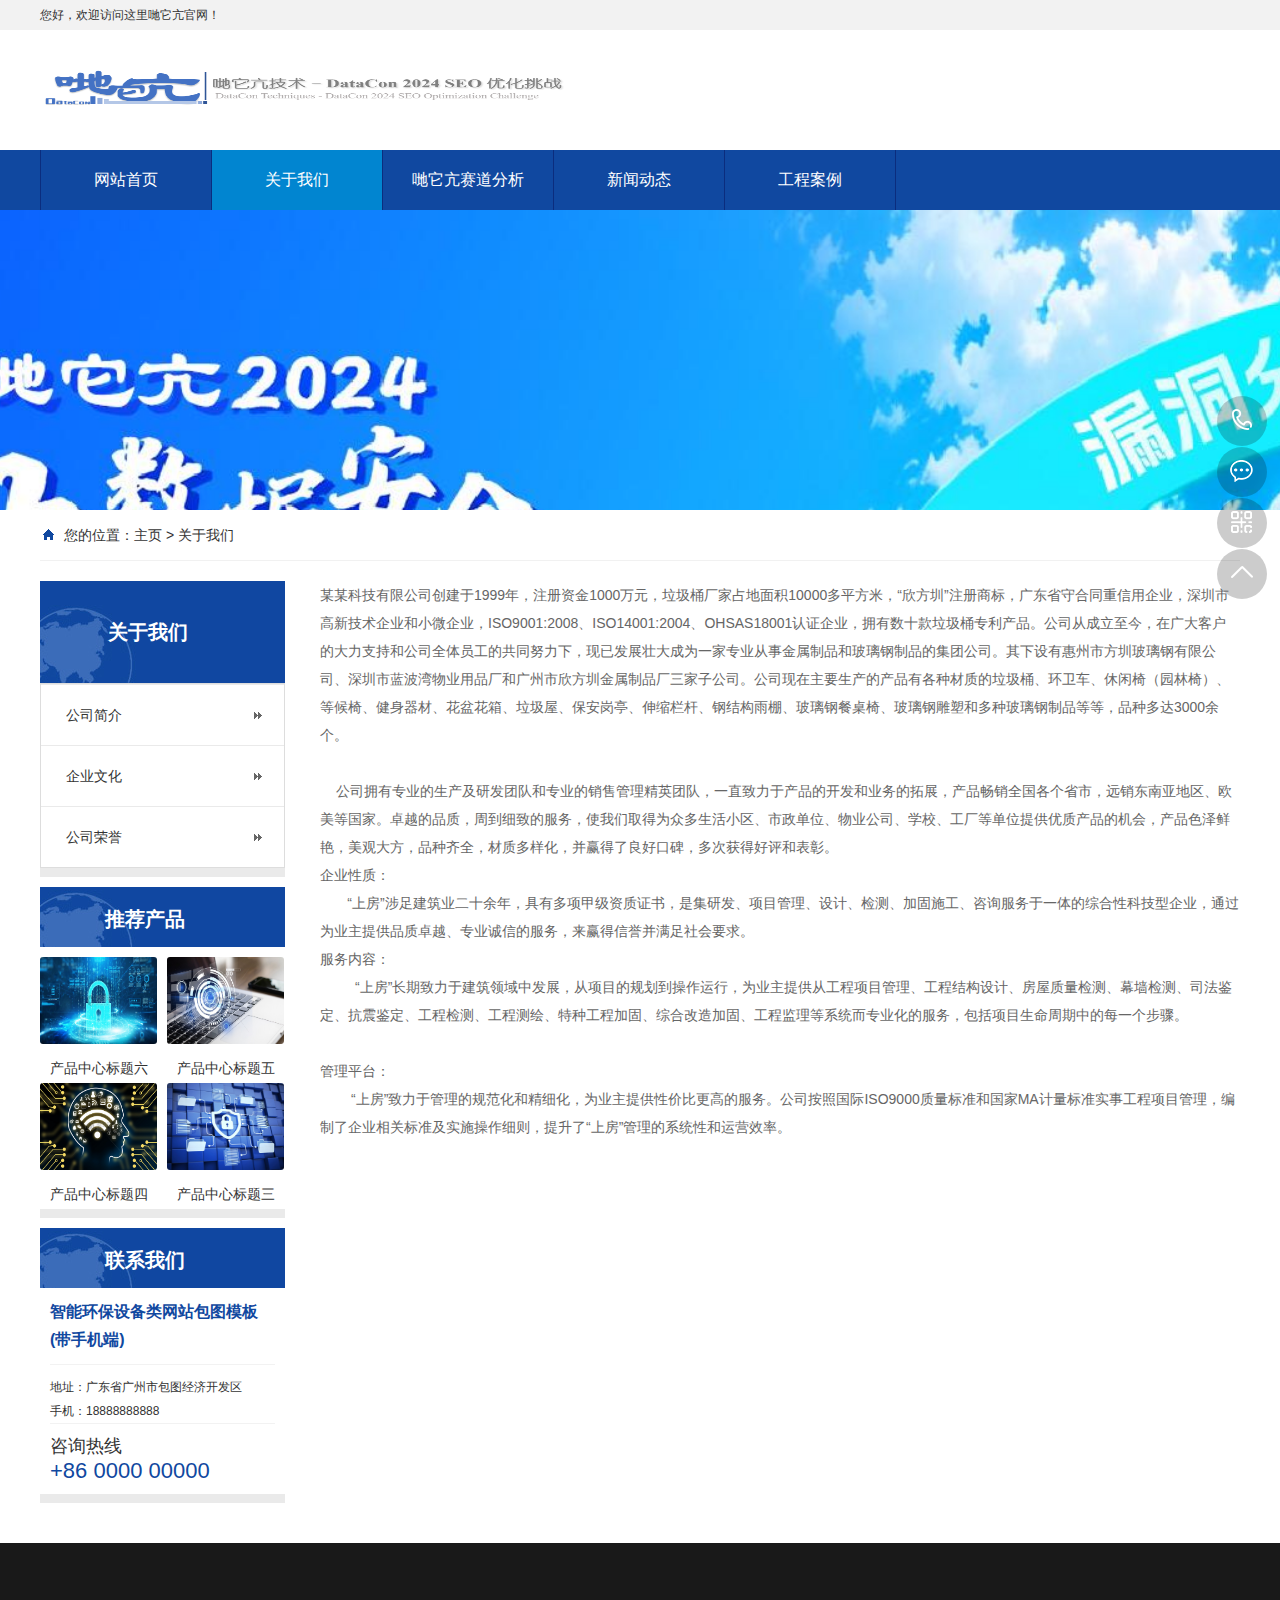
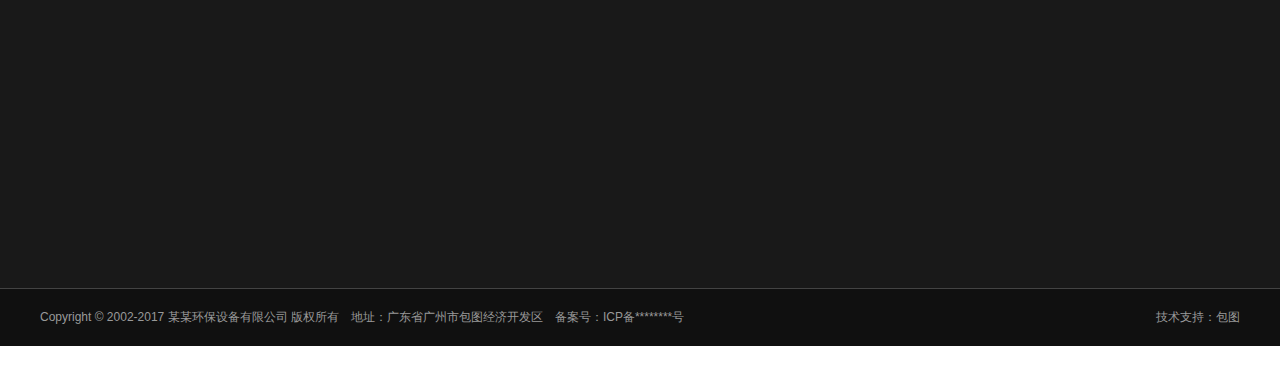
<file: charge-web-master/about.html>
﻿<!DOCTYPE html PUBLIC "-//W3C//DTD XHTML 1.0 Transitional//EN" "http://www.w3.org/TR/xhtml1/DTD/xhtml1-transitional.dtd">
<html xmlns="http://www.w3.org/1999/xhtml">
<head>
<meta http-equiv="Content-Type" content="text/html; charset=utf-8" />
<title>关于我们_哋它亢（Datacon）(带手机端)</title>
<meta name="keywords" content="" />
<meta name="description" content="" />
<meta name="viewport" content="width=1380">
<link href="css/aos.css" rel="stylesheet">
<link href="css/style.css" rel="stylesheet">
<link href="css/common.css" rel="stylesheet">
<script src="js/jquery.js"></script>
<script src="js/jquery.superslide.2.1.1.js"></script>
<script src="js/common.js"></script>
</head>
<body>
<!--顶部开始-->

<div class="top_main" aos="fade-down" aos-easing="ease" aos-duration="700">
  <div class="top w1200 clearfix"><span class="top_l fl">您好，欢迎访问这里哋它亢官网！</span>
    <ul class="top_r fr">
      <!--<li><a href="">网站地图</a>（<a href="" target="_blank">百度</a> / <a href="" target="_blank">谷歌</a>）</li>
      <li class="split"></li>-->
      <!-- <li><a href="javascript:shoucang('哋它亢（Datacon）(带手机端)','')" title="加入收藏">加入收藏</a></li>
      <li class="split"></li>
      <li><a href="contact.html" title="联系我们">联系我们</a></li> -->
    </ul>
  </div>
</div>
<!--顶部结束--> 

<!--页头开始-->
<div class="header_main">
  <div class="header w1200 clearfix">
	 
	 <a class="logo fl" href="index.html" title="哋它亢（Datacon）(带手机端)" aos="fade-right" aos-easing="ease" aos-duration="700" aos-delay="100" aos-duration="700"> <img src="picture/logo.png" alt="智能环保设备类网站包图模板(带手机端)"></a> 
   <!-- <div class="tel fl" aos="fade-left" aos-easing="ease" aos-duration="700" aos-delay="100"><s class="ico"></s><span>+86 0000 00000</span><br />
      <span>18888888888</span></div> -->
    <!--搜索栏开始-->
    <!-- <div class="search fr" aos="fade-left" aos-easing="ease" aos-duration="700" aos-delay="100">
      <form action="/16504/plus/search.php">
        <input type="hidden" name="kwtype" value="0" />
        <input class="stxt" type="text" name="q" value="请输入关键字" onfocus="if(this.value==defaultValue)this.value=''" onblur="if(this.value=='')this.value=defaultValue"/>
        <input type="submit" class="sbtn" value="搜索"/>
      </form>
    </div> -->
    <!--搜索栏结束--> 
  </div>
</div>
<!--页头结束--> 
<!--导航开始-->
<div class="nav_main" aos="fade-down" aos-easing="ease" aos-duration="700">
  <div class="nav w1200">
    <ul class="list clearfix" id="nav">
      <li id="cur" ><a href="index.html" title="网站首页">网站首页</a></li>
      <li><a href="about.html" title="关于我们" class='hover'>关于我们</a>
        <dl>
          
          <dd><a href="about.html" title="网站简介">网站简介</a> </dd>
          
          <dd><a href="about.html" title="哋它亢文化">哋它亢文化</a> </dd>
          
          <dd><a href="about.html" title="所获荣誉">所获荣誉</a> </dd>
          
        </dl>
      </li><li><a href="product.html" title="哋它亢赛道分析" class=''>哋它亢赛道分析</a>
        <dl>
          
          <dd><a href="product.html" title="物联网安全">物联网安全</a> </dd>
          
          <dd><a href="product.html" title="软件安全">软件安全</a> </dd>
          
          <dd><a href="product.html" title="域名体系安全">域名体系安全</a> </dd>
          
          <dd><a href="product.html" title="邮件安全">邮件安全</a> </dd>
          
          <dd><a href="product.html" title="网络流量分析">网络流量分析</a> </dd>
          
          <dd><a href="product.html" title="涉网犯罪分析">涉网犯罪分析</a> </dd>
          
        </dl>
      </li><li><a href="news.html" title="新闻动态" class=''>新闻动态</a>
        <dl>
          
          <dd><a href="news.html" title="行业新闻">行业新闻</a> </dd>
          
          <dd><a href="news.html" title="企业新闻">企业新闻</a> </dd>
          
        </dl>
      </li><li><a href="case.html" title="工程案例" class=''>工程案例</a>
        <dl>
          
          <dd><a href="case.html" title="土壤修复类">土壤修复类</a> </dd>
          
          <dd><a href="case.html" title="污水治理类">污水治理类</a> </dd>
          
          <dd><a href="case.html" title="生活垃圾发电类">生活垃圾发电类</a> </dd>
          
          <dd><a href="case.html" title="污泥处理类">污泥处理类</a> </dd>
          
        </dl>
      </li>
	 <!-- <li><a href="liuyan.html" title="在线留言" class=''>在线留言</a>
        <dl>
          
        </dl>
      </li><li><a href="contact.html" title="联系我们" class=''>联系我们</a>
        <dl>
          
        </dl>
      </li> -->
    </ul>
  </div>
</div>
<!--导航结束-->  
<!--内页大图开始-->
<div class="nybanner" aos="fade-up" aos-easing="ease" aos-duration="700"> <img src="picture/nybanner.jpg" alt="智能环保设备类网站包图模板(带手机端)"/></div>
<!--内页大图结束-->
<div class="submian">
  <div class="w1200 clearfix">
    <div class="sobtitle"><s class="ico"></s>您的位置：<a href='/16504'>主页</a> > <a href='about.html'>关于我们</a></div>
    <div class="subleft fl"> 
  <!--栏目分类开始-->
  <div class="lefta bor9">
    <div class="title">
      <h2>关于我们</h2>
    </div>
    <div class="comt">
      <ul>
        
        <li><a href="about.html" title="公司简介">公司简介</a> </li>
        
        <li><a href="about.html" title="企业文化">企业文化</a> </li>
        
        <li><a href="about.html" title="公司荣誉">公司荣誉</a> </li>
        
      </ul>
    </div>
  </div>
  <!--栏目分类结束--> 
  
  <!--推荐产品开始-->
  <div class="leftnews bor9">
    <div class="title"><i>推荐产品</i></div>
    <div class="leftprocomt clearfix">
      <ul>
        
        <li> <a href="prductshow.html" title="产品中心标题六"><img src="picture/1-1z10zu3150-l.jpg" alt="产品中心标题六">
          <p >产品中心标题六</p>
          </a></li>

        <li style='margin-right:0;'> <a href="prductshow.html" title="产品中心标题五"><img src="picture/1-1z10zu2400-l.jpg" alt="产品中心标题五">
          <p >产品中心标题五</p>
          </a></li>

        <li> <a href="prductshow.html" title="产品中心标题四"><img src="picture/1-1z10zu2190-l.jpg" alt="产品中心标题四">
          <p >产品中心标题四</p>
          </a></li>

        <li style='margin-right:0;'> <a href="prductshow.html" title="产品中心标题三"><img src="picture/1-1z10zu1310-l.jpg" alt="产品中心标题三">
          <p >产品中心标题三</p>
          </a></li>

      </ul>
    </div>
  </div>
  <!--推荐产品结束--> 
  
  <!--联系我们开始-->
  <div class="leftnews bor9">
    <div class="title"><i>联系我们</i></div>
    <div class="leftcont">
      <h2>智能环保设备类网站包图模板(带手机端)</h2>
      <span>地址：广东省广州市包图经济开发区<br>
      手机：18888888888<br>
      </span>
      <p>咨询热线<i>+86 0000 00000</i></p>
    </div>
  </div>
  <!--联系我们结束--> 
</div>

    <div class="subright fr"> 
      <!--单页内容开始-->
      <div class="aboutlist">
        <p><p>
	某某科技有限公司创建于1999年，注册资金1000万元，垃圾桶厂家占地面积10000多平方米，&ldquo;欣方圳&rdquo;注册商标，广东省守合同重信用企业，深圳市高新技术企业和小微企业，ISO9001:2008、ISO14001:2004、OHSAS18001认证企业，拥有数十款垃圾桶专利产品。公司从成立至今，在广大客户的大力支持和公司全体员工的共同努力下，现已发展壮大成为一家专业从事金属制品和玻璃钢制品的集团公司。其下设有惠州市方圳玻璃钢有限公司、深圳市蓝波湾物业用品厂和广州市欣方圳金属制品厂三家子公司。公司现在主要生产的产品有各种材质的垃圾桶、环卫车、休闲椅（园林椅）、等候椅、健身器材、花盆花箱、垃圾屋、保安岗亭、伸缩栏杆、钢结构雨棚、玻璃钢餐桌椅、玻璃钢雕塑和多种玻璃钢制品等等，品种多达3000余个。<br />
	<br />
	&nbsp;&nbsp;&nbsp;&nbsp;公司拥有专业的生产及研发团队和专业的销售管理精英团队，一直致力于产品的开发和业务的拓展，产品畅销全国各个省市，远销东南亚地区、欧美等国家。卓越的品质，周到细致的服务，使我们取得为众多生活小区、市政单位、物业公司、学校、工厂等单位提供优质产品的机会，产品色泽鲜艳，美观大方，品种齐全，材质多样化，并赢得了良好口碑，多次获得好评和表彰。</p>
<p>
	企业性质：</p>
<p>
	&nbsp; &nbsp; &nbsp; &nbsp;&ldquo;上房&rdquo;涉足建筑业二十余年，具有多项甲级资质证书，是集研发、项目管理、设计、检测、加固施工、咨询服务于一体的综合性科技型企业，通过为业主提供品质卓越、专业诚信的服务，来赢得信誉并满足社会要求。</p>
<p>
	服务内容：</p>
<p>
	&nbsp; &nbsp; &nbsp; &nbsp; &nbsp;&ldquo;上房&rdquo;长期致力于建筑领域中发展，从项目的规划到操作运行，为业主提供从工程项目管理、工程结构设计、房屋质量检测、幕墙检测、司法鉴定、抗震鉴定、工程检测、工程测绘、特种工程加固、综合改造加固、工程监理等系统而专业化的服务，包括项目生命周期中的每一个步骤。</p>
<p>
	&nbsp;</p>
<p>
	管理平台：</p>
<p>
	&nbsp; &nbsp; &nbsp; &nbsp; &ldquo;上房&rdquo;致力于管理的规范化和精细化，为业主提供性价比更高的服务。公司按照国际ISO9000质量标准和国家MA计量标准实事工程项目管理，编制了企业相关标准及实施操作细则，提升了&ldquo;上房&rdquo;管理的系统性和运营效率。</p>
<p>
	&nbsp;</p>
<br />
</p>
      </div>
      <!--单页内容结束--> 
    </div>
  </div>
</div>
<!--页尾开始-->

<div class="footer">
  <div class="w1200 clearfix"> 
    <!--友情链接开始-->
    <div class="links" aos="fade-up" aos-easing="ease" aos-duration="700"> <span>友情链接：</span>   <a href='http://www.ibaotu.com/' target='_blank'>包图</a>     <a href='http://www.ibaotu.com/' target='_blank'>包图</a>     <a href='http://www.ibaotu.com/' target='_blank'>包图</a>     <a href='http://www.ibaotu.com/' target='_blank'>包图</a>     <a href='http://www.ibaotu.com/' target='_blank'>包图</a>     <a href='http://www.ibaotu.com/' target='_blank'>ibaotu</a>    </div>
    <!--友情链接结束--> 
    
    <!--联系方式开始-->
    <div class="contact tel fl" aos="fade-up" aos-easing="ease" aos-duration="700" aos-delay="300"> 
      <!--二维码开始-->
      <div class="ewm fl"> <img src="picture/erweima.png" alt="智能环保设备类网站包图模板(带手机端)"/></div>
      <!--二维码结束-->
      <div class="contact_info fl">
        <p class="p1">咨询热线:</p>
        <p class="tel">+86 0000 00000</p>
        <p class="p2">手机：18888888888</p>
        <p class="p1">邮　箱：admin@admin.com</p>
      </div>
    </div>
    <!--联系方式结束--> 
    
    <!--底部导航开始-->
    <div class="bNav fr" aos="fade-up" aos-easing="ease" aos-duration="700" aos-delay="300"> <div class="item">
        <h3><a href="about.html" title="关于我们">关于我们</a></h3>
         <a href="about.html" title="公司简介">公司简介</a>  <a href="about.html" title="企业文化">企业文化</a>  <a href="about.html" title="公司荣誉">公司荣誉</a> </div><div class="item">
        <h3><a href="product.html" title="产品中心">产品中心</a></h3>
         <a href="product.html" title="土壤修复成套">土壤修复成套</a>  <a href="product.html" title="垃圾焚烧炉排">垃圾焚烧炉排</a>  <a href="product.html" title="污水处理">污水处理</a>  <a href="product.html" title="电气成套">电气成套</a>  <a href="product.html" title="非标钢结构系列">非标钢结构系列</a>  <a href="product.html" title="油泥处理设备">油泥处理设备</a> </div><div class="item">
        <h3><a href="news.html" title="新闻动态">新闻动态</a></h3>
         <a href="news.html" title="行业新闻">行业新闻</a>  <a href="news.html" title="企业新闻">企业新闻</a> </div><div class="item">
        <h3><a href="case.html" title="工程案例">工程案例</a></h3>
         <a href="case.html" title="土壤修复类">土壤修复类</a>  <a href="case.html" title="污水治理类">污水治理类</a>  <a href="case.html" title="生活垃圾发电类">生活垃圾发电类</a>  <a href="case.html" title="污泥处理类">污泥处理类</a> </div><div class="item">
        <h3><a href="liuyan.html" title="在线留言">在线留言</a></h3>
        </div><div class="item">
        <h3><a href="contact.html" title="联系我们">联系我们</a></h3>
        </div> </div>
    <!--底部导航结束--> 
  </div>
</div>
<!--页尾结束--> 

<!--版权开始-->
<div class="copyright">
  <div class="w1200"> Copyright &copy; 2002-2017 某某环保设备有限公司 版权所有　地址：广东省广州市包图经济开发区　备案号：<a href="http://www.miitbeian.gov.cn/"  target="_blank" title="ICP备********号">ICP备********号</a>
    <p class="fr">技术支持：<a href="http://www.ibaotu.com/"  target="_blank" title="包图58" >包图</a><!--<span>|</span>统计代码放置--></p>
  </div>
</div>
<!--版权结束--> 

<!--浮动客服开始-->
<dl class="toolbar" id="toolbar">
  <dd><a class="slide tel slide-tel" href="javascritp:void(0);" title="咨询热线"><i><span></span></i>+86 0000 00000</a></dd>
  <dd><a href="contact.html" title="在线QQ"><i class="qq"><span></span></i></a></dd>
  <dd><i class="code"><span></span></i>
    <ul class="pop pop-code">
      <li> <img src="picture/erweima.png" alt="智能环保设备类网站包图模板(带手机端)"/>
        <h3><b>QQ：88888888</b>微信二维码</h3>
      </li>
    </ul>
  </dd>
  <dd> <a href="javascript:;"><i id="top" class="top"><span></span></i></a></dd>
</dl>
<!--浮动客服结束--> 
<script src="js/aos.js"></script> 
<script src="js/app.js"></script> 
<script type="text/javascript">   			
	AOS.init({
		easing: 'ease-out-back',
		duration: 1000
	});
</script>
</body>
</html>
</file>
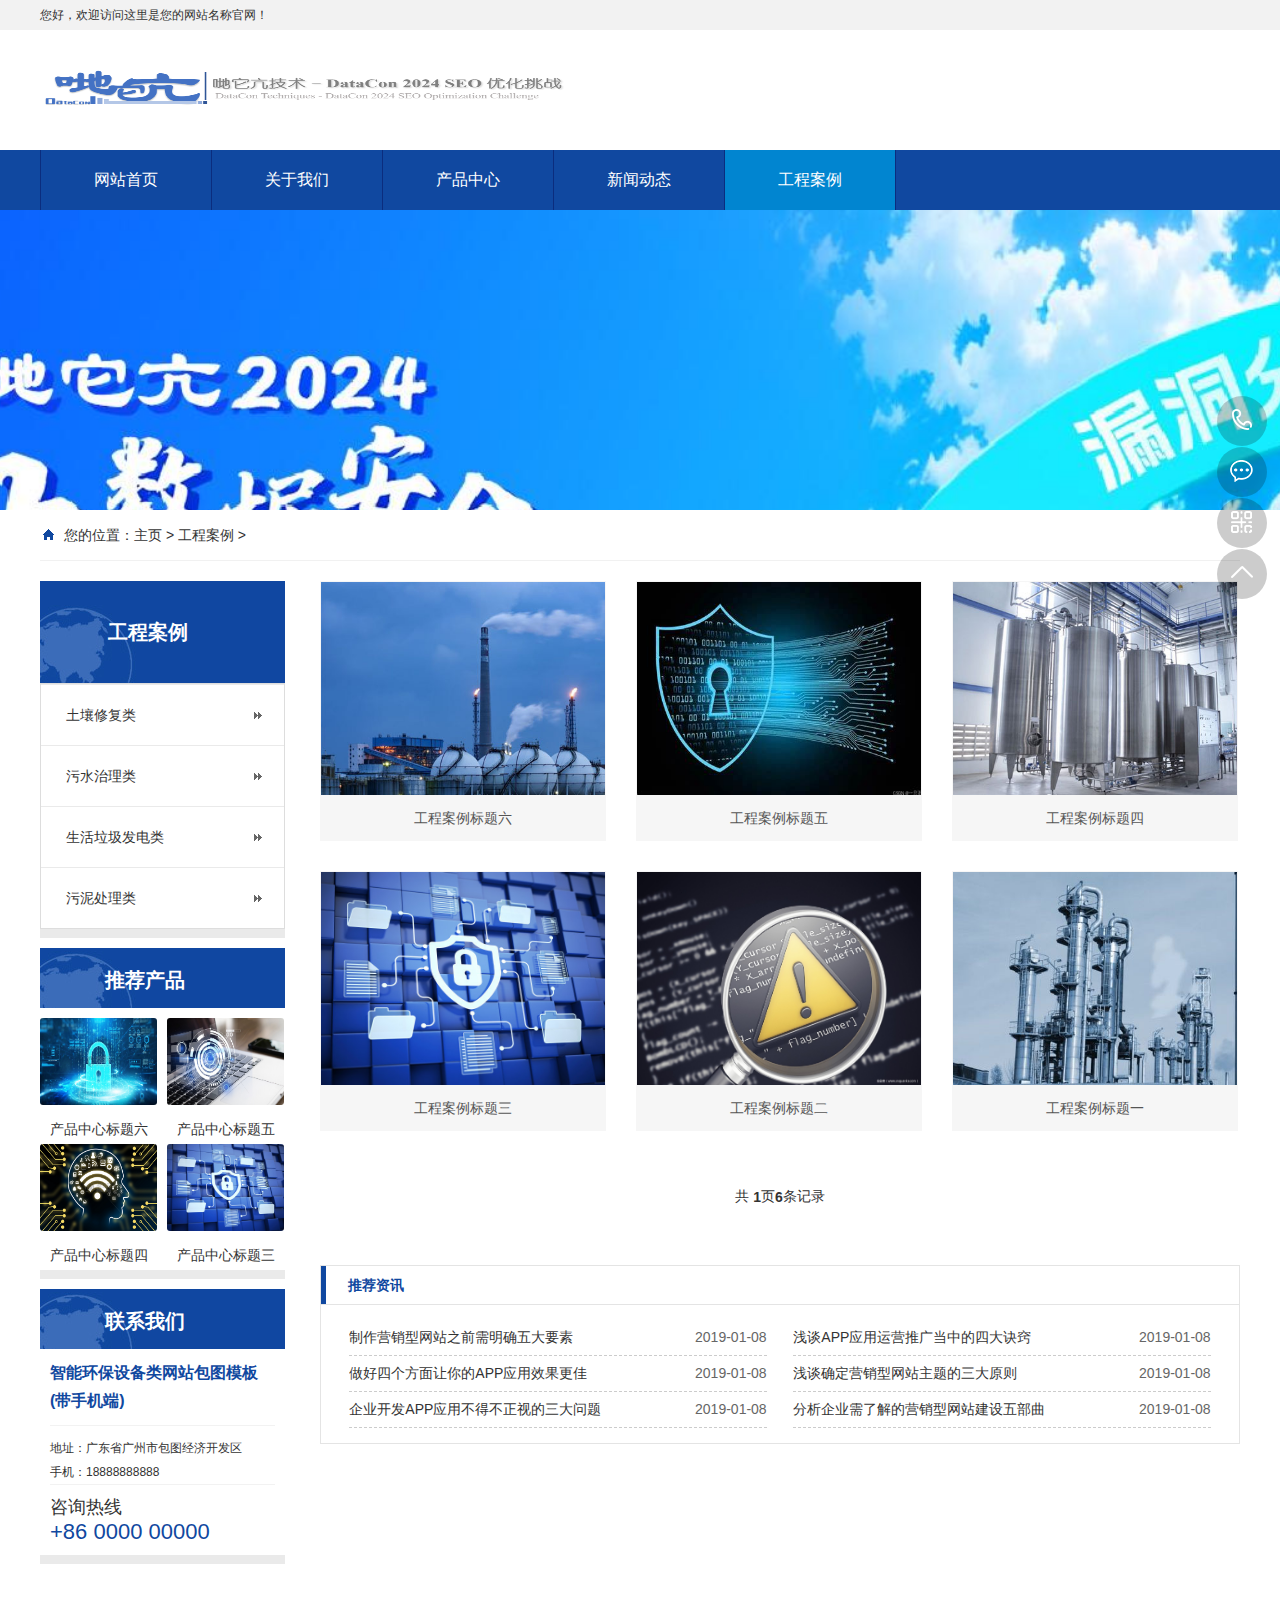
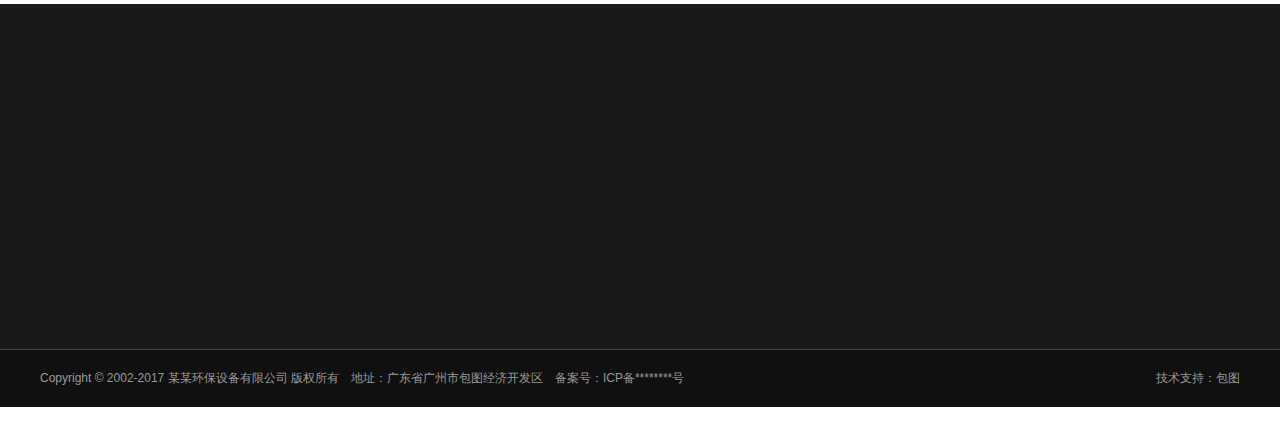
<file: charge-web-master/case.html>
﻿<!DOCTYPE html PUBLIC "-//W3C//DTD XHTML 1.0 Transitional//EN" "http://www.w3.org/TR/xhtml1/DTD/xhtml1-transitional.dtd">
<html xmlns="http://www.w3.org/1999/xhtml">
<head>
<meta http-equiv="Content-Type" content="text/html; charset=utf-8" />
<title>工程案例_智能环保设备类网站包图模板(带手机端)</title>
<meta name="keywords" content="" />
<meta name="description" content="" />
<meta name="viewport" content="width=1380">
<link href="css/aos.css" rel="stylesheet">
<link href="css/style.css" rel="stylesheet">
<link href="css/common.css" rel="stylesheet">
<script src="js/jquery.js"></script>
<script src="js/jquery.superslide.2.1.1.js"></script>
<script src="js/common.js"></script>
</head>
<body>
<!--顶部开始-->

<div class="top_main" aos="fade-down" aos-easing="ease" aos-duration="700">
  <div class="top w1200 clearfix"><span class="top_l fl">您好，欢迎访问这里是您的网站名称官网！</span>
    <ul class="top_r fr">
      <!--<li><a href="">网站地图</a>（<a href="" target="_blank">百度</a> / <a href="" target="_blank">谷歌</a>）</li>
      <li class="split"></li>-->
      <!-- <li><a href="javascript:shoucang('智能环保设备类网站包图模板(带手机端)','')" title="加入收藏">加入收藏</a></li>
      <li class="split"></li>
      <li><a href="contact.html" title="联系我们">联系我们</a></li> -->
    </ul>
  </div>
</div>
<!--顶部结束--> 

<!--页头开始-->
<div class="header_main">
  <div class="header w1200 clearfix">
	 
	 <a class="logo fl" href="index.html" title="智能环保设备类网站包图模板(带手机端)" aos="fade-right" aos-easing="ease" aos-duration="700" aos-delay="100" aos-duration="700"> <img src="picture/logo.png" alt="智能环保设备类网站包图模板(带手机端)"></a> 
   <!-- <div class="tel fl" aos="fade-left" aos-easing="ease" aos-duration="700" aos-delay="100"><s class="ico"></s><span>+86 0000 00000</span><br />
      <span>18888888888</span></div> -->
    <!--搜索栏开始-->
    <!-- <div class="search fr" aos="fade-left" aos-easing="ease" aos-duration="700" aos-delay="100">
      <form action="/16504/plus/search.php">
        <input type="hidden" name="kwtype" value="0" />
        <input class="stxt" type="text" name="q" value="请输入关键字" onfocus="if(this.value==defaultValue)this.value=''" onblur="if(this.value=='')this.value=defaultValue"/>
        <input type="submit" class="sbtn" value="搜索"/>
      </form>
    </div> -->
    <!--搜索栏结束--> 
  </div>
</div>
<!--页头结束--> 

<!--导航开始-->
<div class="nav_main" aos="fade-down" aos-easing="ease" aos-duration="700">
  <div class="nav w1200">
    <ul class="list clearfix" id="nav">
      <li id="cur" ><a href="index.html" title="网站首页">网站首页</a></li>
      <li><a href="about.html" title="关于我们" class=''>关于我们</a>
        <dl>
          
          <dd><a href="about.html" title="公司简介">公司简介</a> </dd>
          
          <dd><a href="about.html" title="企业文化">企业文化</a> </dd>
          
          <dd><a href="about.html" title="公司荣誉">公司荣誉</a> </dd>
          
        </dl>
      </li><li><a href="product.html" title="产品中心" class=''>产品中心</a>
        <dl>
          
          <dd><a href="product.html" title="土壤修复成套">土壤修复成套</a> </dd>
          
          <dd><a href="product.html" title="垃圾焚烧炉排">垃圾焚烧炉排</a> </dd>
          
          <dd><a href="product.html" title="污水处理">污水处理</a> </dd>
          
          <dd><a href="product.html" title="电气成套">电气成套</a> </dd>
          
          <dd><a href="product.html" title="非标钢结构系列">非标钢结构系列</a> </dd>
          
          <dd><a href="product.html" title="油泥处理设备">油泥处理设备</a> </dd>
          
        </dl>
      </li><li><a href="news.html" title="新闻动态" class=''>新闻动态</a>
        <dl>
          
          <dd><a href="news.html" title="行业新闻">行业新闻</a> </dd>
          
          <dd><a href="news.html" title="企业新闻">企业新闻</a> </dd>
          
        </dl>
      </li><li><a href="case.html" title="工程案例" class='hover'>工程案例</a>
        <dl>
          
          <dd><a href="case.html" title="土壤修复类">土壤修复类</a> </dd>
          
          <dd><a href="case.html" title="污水治理类">污水治理类</a> </dd>
          
          <dd><a href="case.html" title="生活垃圾发电类">生活垃圾发电类</a> </dd>
          
          <dd><a href="case.html" title="污泥处理类">污泥处理类</a> </dd>
          
        </dl>
      </li>
	 <!-- <li><a href="liuyan.html" title="在线留言" class=''>在线留言</a>
        <dl>
          
        </dl>
      </li><li><a href="contact.html" title="联系我们" class=''>联系我们</a>
        <dl>
          
        </dl>
      </li> -->
    </ul>
  </div>
</div>
<!--导航结束-->  
<!--内页大图开始-->
<div class="nybanner" aos="fade-up" aos-easing="ease" aos-duration="700"> <img src="picture/nybanner.jpg" alt="智能环保设备类网站包图模板(带手机端)"/></div>
<!--内页大图结束-->
<div class="submian">
  <div class="w1200 clearfix">
    <div class="sobtitle"><s class="ico"></s>您的位置：<a href='/16504'>主页</a> > <a href='case.html'>工程案例</a> > </div>
    <div class="subleft fl"> 
  <!--栏目分类开始-->
  <div class="lefta bor9">
    <div class="title">
      <h2>工程案例</h2>
    </div>
    <div class="comt">
      <ul>
        
        <li><a href="case.html" title="土壤修复类">土壤修复类</a> </li>
        
        <li><a href="case.html" title="污水治理类">污水治理类</a> </li>
        
        <li><a href="case.html" title="生活垃圾发电类">生活垃圾发电类</a> </li>
        
        <li><a href="case.html" title="污泥处理类">污泥处理类</a> </li>
        
      </ul>
    </div>
  </div>
  <!--栏目分类结束--> 
  
  <!--推荐产品开始-->
  <div class="leftnews bor9">
    <div class="title"><i>推荐产品</i></div>
    <div class="leftprocomt clearfix">
      <ul>
        
        <li> <a href="prductshow.html" title="产品中心标题六"><img src="picture/1-1z10zu3150-l.jpg" alt="产品中心标题六">
          <p >产品中心标题六</p>
          </a></li>

        <li style='margin-right:0;'> <a href="prductshow.html" title="产品中心标题五"><img src="picture/1-1z10zu2400-l.jpg" alt="产品中心标题五">
          <p >产品中心标题五</p>
          </a></li>

        <li> <a href="prductshow.html" title="产品中心标题四"><img src="picture/1-1z10zu2190-l.jpg" alt="产品中心标题四">
          <p >产品中心标题四</p>
          </a></li>

        <li style='margin-right:0;'> <a href="prductshow.html" title="产品中心标题三"><img src="picture/1-1z10zu1310-l.jpg" alt="产品中心标题三">
          <p >产品中心标题三</p>
          </a></li>

      </ul>
    </div>
  </div>
  <!--推荐产品结束--> 
  
  <!--联系我们开始-->
  <div class="leftnews bor9">
    <div class="title"><i>联系我们</i></div>
    <div class="leftcont">
      <h2>智能环保设备类网站包图模板(带手机端)</h2>
      <span>地址：广东省广州市包图经济开发区<br>
      手机：18888888888<br>
      </span>
      <p>咨询热线<i>+86 0000 00000</i></p>
    </div>
  </div>
  <!--联系我们结束--> 
</div>

    <div class="subright fr"> 
      <!--产品列表开始-->
      <div class="honorlist list_imgH clearfix">
        <ul class="list clearfix">
          
          
          <li class='item'> <a href="caseshow.html" title="工程案例标题六"><img src="picture/1-1z10q646460-l.jpg" alt="工程案例标题六">
            <div class="item_mask">
              <div class="item_link_icon ico"></div>
            </div>
            <span >工程案例标题六</span></a></li>
          
          <li class='item'> <a href="caseshow.html" title="工程案例标题五"><img src="picture/1-1z10q646270-l.jpg" alt="工程案例标题五">
            <div class="item_mask">
              <div class="item_link_icon ico"></div>
            </div>
            <span >工程案例标题五</span></a></li>
          <li class='item' style='margin-right:0;'> <a href="caseshow.html" title="工程案例标题四"><img src="picture/1-1z10q646120-l.jpg" alt="工程案例标题四">
            <div class="item_mask">
              <div class="item_link_icon ico"></div>
            </div>
            <span >工程案例标题四</span></a></li>
          
          <li class='item'> <a href="caseshow.html" title="工程案例标题三"><img src="picture/1-1z10q645530-l.jpg" alt="工程案例标题三">
            <div class="item_mask">
              <div class="item_link_icon ico"></div>
            </div>
            <span >工程案例标题三</span></a></li>
          
          <li class='item'> <a href="caseshow.html" title="工程案例标题二"><img src="picture/1-1z10q645310-l.jpg" alt="工程案例标题二">
            <div class="item_mask">
              <div class="item_link_icon ico"></div>
            </div>
            <span >工程案例标题二</span></a></li>
          <li class='item' style='margin-right:0;'> <a href="caseshow.html" title="工程案例标题一"><img src="picture/1-1z10q643580-l.jpg" alt="工程案例标题一">
            <div class="item_mask">
              <div class="item_link_icon ico"></div>
            </div>
            <span >工程案例标题一</span></a></li>
        </ul>
        <div class="clear"></div>
        <!--分页样式-->
        <div class="pglist"><li><span class="pageinfo">共 <strong>1</strong>页<strong>6</strong>条记录</span></li>
</div>
      </div>
      <!--产品列表结束--> 
      <!--推荐资讯开始-->
      <h4 class="anlitopH4"><span>推荐资讯</span></h4>
      <div class="divremmnews">
        <ul class="clearfix">
          <li><span class="fr">2019-01-08</span><a href="newsshow.html" title="制作营销型网站之前需明确五大要素" >制作营销型网站之前需明确五大要素</a></li>
<li><span class="fr">2019-01-08</span><a href="newsshow.html" title="浅谈APP应用运营推广当中的四大诀窍" >浅谈APP应用运营推广当中的四大诀窍</a></li>
<li><span class="fr">2019-01-08</span><a href="newsshow.html" title="做好四个方面让你的APP应用效果更佳" >做好四个方面让你的APP应用效果更佳</a></li>
<li><span class="fr">2019-01-08</span><a href="newsshow.html" title="浅谈确定营销型网站主题的三大原则" >浅谈确定营销型网站主题的三大原则</a></li>
<li><span class="fr">2019-01-08</span><a href="newsshow.html" title="企业开发APP应用不得不正视的三大问题" >企业开发APP应用不得不正视的三大问题</a></li>
<li><span class="fr">2019-01-08</span><a href="newsshow.html" title="分析企业需了解的营销型网站建设五部曲" >分析企业需了解的营销型网站建设五部曲</a></li>

        </ul>
      </div>
      <!--推荐资讯结束--> 
    </div>
  </div>
</div>
<!--页尾开始-->

<div class="footer">
  <div class="w1200 clearfix"> 
    <!--友情链接开始-->
    <div class="links" aos="fade-up" aos-easing="ease" aos-duration="700"> <span>友情链接：</span>   <a href='http://www.ibaotu.com/' target='_blank'>包图</a>     <a href='http://www.ibaotu.com/' target='_blank'>包图</a>     <a href='http://www.ibaotu.com/' target='_blank'>包图</a>     <a href='http://www.ibaotu.com/' target='_blank'>包图</a>     <a href='http://www.ibaotu.com/' target='_blank'>包图</a>     <a href='http://www.ibaotu.com/' target='_blank'>ibaotu</a>    </div>
    <!--友情链接结束--> 
    
    <!--联系方式开始-->
    <div class="contact tel fl" aos="fade-up" aos-easing="ease" aos-duration="700" aos-delay="300"> 
      <!--二维码开始-->
      <div class="ewm fl"> <img src="picture/erweima.png" alt="智能环保设备类网站包图模板(带手机端)"/></div>
      <!--二维码结束-->
      <div class="contact_info fl">
        <p class="p1">咨询热线:</p>
        <p class="tel">+86 0000 00000</p>
        <p class="p2">手机：18888888888</p>
        <p class="p1">邮　箱：admin@admin.com</p>
      </div>
    </div>
    <!--联系方式结束--> 
    
    <!--底部导航开始-->
    <div class="bNav fr" aos="fade-up" aos-easing="ease" aos-duration="700" aos-delay="300"> <div class="item">
        <h3><a href="about.html" title="关于我们">关于我们</a></h3>
         <a href="about.html" title="公司简介">公司简介</a>  <a href="about.html" title="企业文化">企业文化</a>  <a href="about.html" title="公司荣誉">公司荣誉</a> </div><div class="item">
        <h3><a href="product.html" title="产品中心">产品中心</a></h3>
         <a href="product.html" title="土壤修复成套">土壤修复成套</a>  <a href="product.html" title="垃圾焚烧炉排">垃圾焚烧炉排</a>  <a href="product.html" title="污水处理">污水处理</a>  <a href="product.html" title="电气成套">电气成套</a>  <a href="product.html" title="非标钢结构系列">非标钢结构系列</a>  <a href="product.html" title="油泥处理设备">油泥处理设备</a> </div><div class="item">
        <h3><a href="news.html" title="新闻动态">新闻动态</a></h3>
         <a href="news.html" title="行业新闻">行业新闻</a>  <a href="news.html" title="企业新闻">企业新闻</a> </div><div class="item">
        <h3><a href="case.html" title="工程案例">工程案例</a></h3>
         <a href="case.html" title="土壤修复类">土壤修复类</a>  <a href="case.html" title="污水治理类">污水治理类</a>  <a href="case.html" title="生活垃圾发电类">生活垃圾发电类</a>  <a href="case.html" title="污泥处理类">污泥处理类</a> </div><div class="item">
        <h3><a href="liuyan.html" title="在线留言">在线留言</a></h3>
        </div><div class="item">
        <h3><a href="contact.html" title="联系我们">联系我们</a></h3>
        </div> </div>
    <!--底部导航结束--> 
  </div>
</div>
<!--页尾结束--> 

<!--版权开始-->
<div class="copyright">
  <div class="w1200"> Copyright &copy; 2002-2017 某某环保设备有限公司 版权所有　地址：广东省广州市包图经济开发区　备案号：<a href="http://www.miitbeian.gov.cn/"  target="_blank" title="ICP备********号">ICP备********号</a>
    <p class="fr">技术支持：<a href="http://www.ibaotu.com/"  target="_blank" title="包图58" >包图</a><!--<span>|</span>统计代码放置--></p>
  </div>
</div>
<!--版权结束--> 

<!--浮动客服开始-->
<dl class="toolbar" id="toolbar">
  <dd><a class="slide tel slide-tel" href="javascritp:void(0);" title="咨询热线"><i><span></span></i>+86 0000 00000</a></dd>
  <dd><a href="contact.html" title="在线QQ"><i class="qq"><span></span></i></a></dd>
  <dd><i class="code"><span></span></i>
    <ul class="pop pop-code">
      <li> <img src="picture/erweima.png" alt="智能环保设备类网站包图模板(带手机端)"/>
        <h3><b>QQ：88888888</b>微信二维码</h3>
      </li>
    </ul>
  </dd>
  <dd> <a href="javascript:;"><i id="top" class="top"><span></span></i></a></dd>
</dl>
<!--浮动客服结束--> 
<script src="js/aos.js"></script> 
<script src="js/app.js"></script> 
<script type="text/javascript">   			
	AOS.init({
		easing: 'ease-out-back',
		duration: 1000
	});
</script>
</body>
</html>
</file>
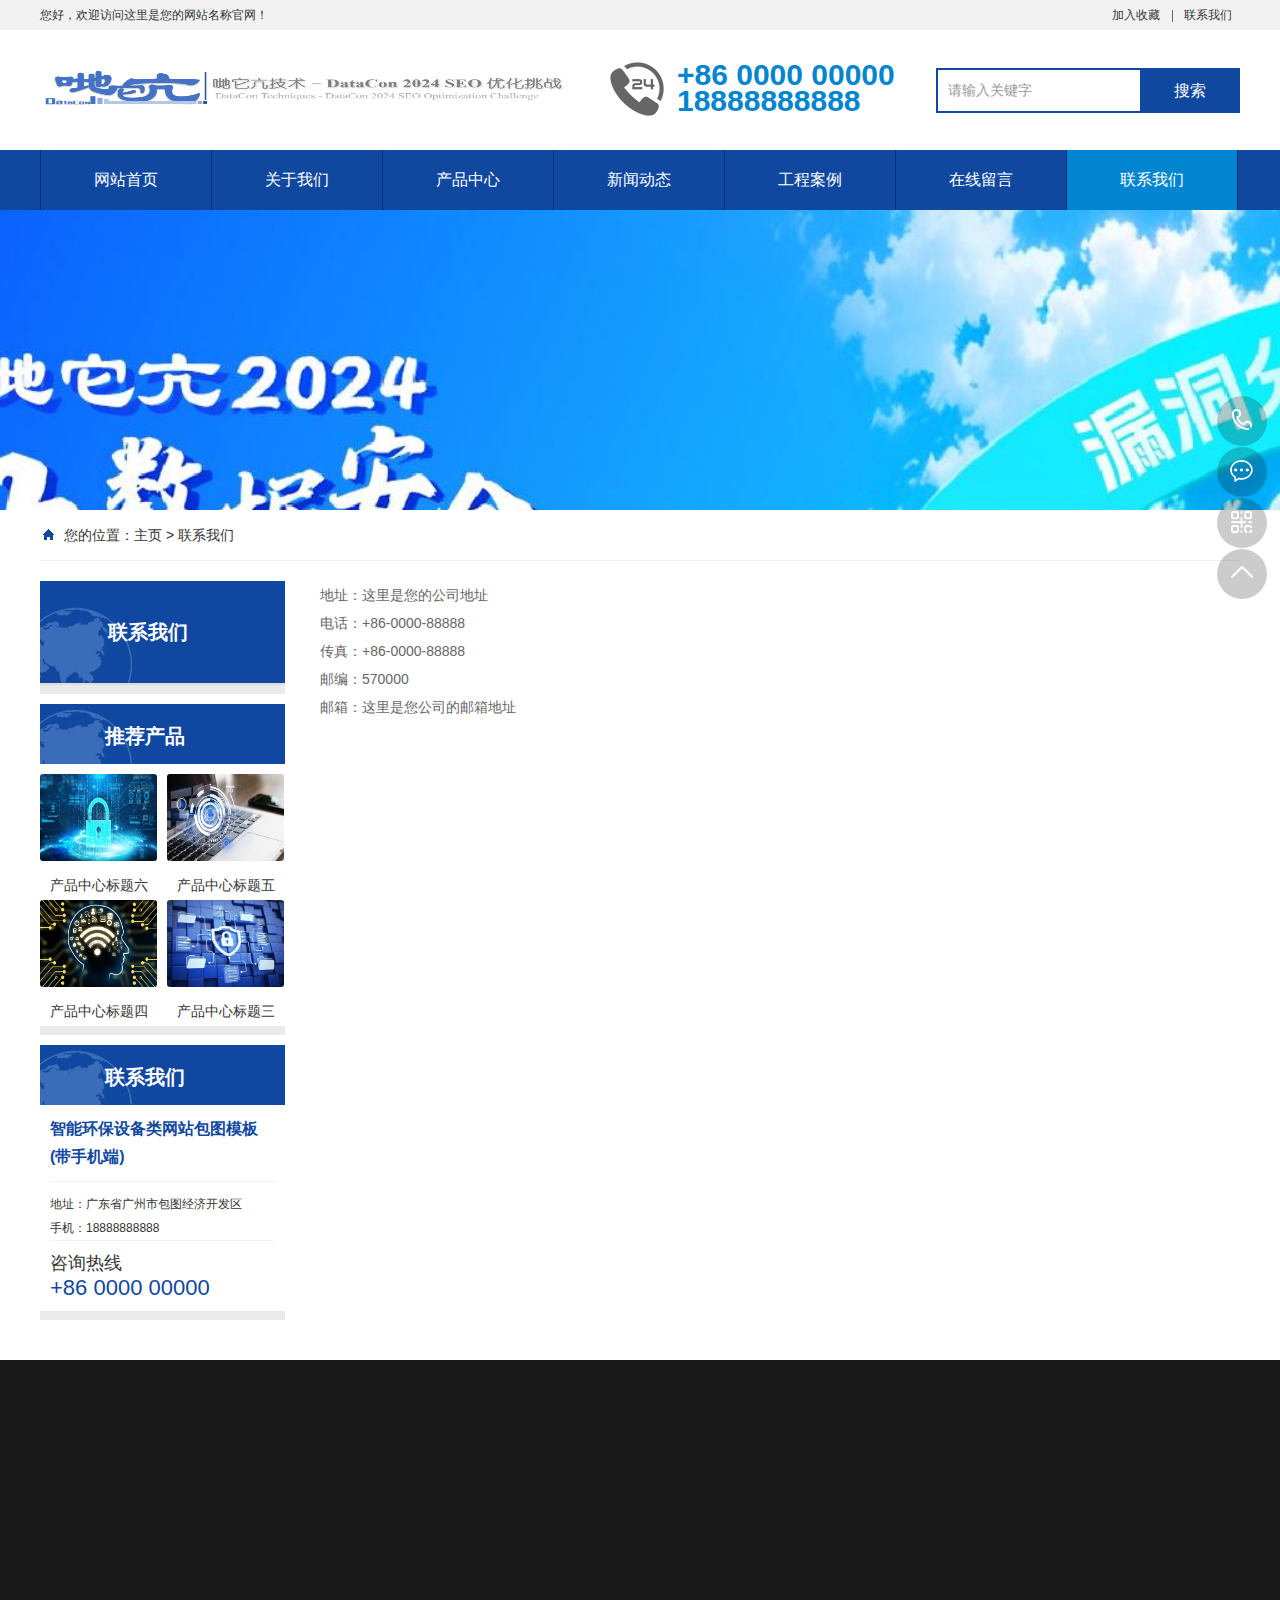
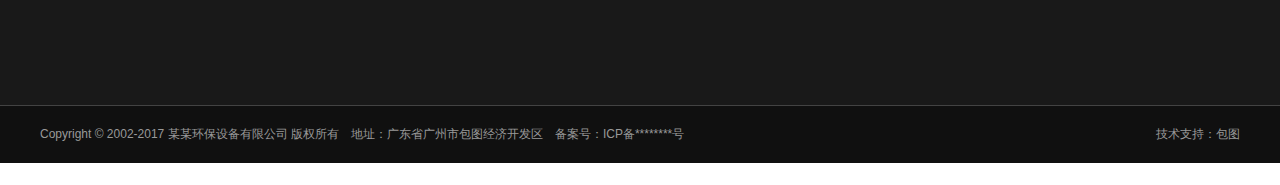
<file: charge-web-master/contact.html>
﻿<!DOCTYPE html PUBLIC "-//W3C//DTD XHTML 1.0 Transitional//EN" "http://www.w3.org/TR/xhtml1/DTD/xhtml1-transitional.dtd">
<html xmlns="http://www.w3.org/1999/xhtml">
<head>
<meta http-equiv="Content-Type" content="text/html; charset=utf-8" />
<title>联系我们_智能环保设备类网站包图模板(带手机端)</title>
<meta name="keywords" content="" />
<meta name="description" content="" />
<meta name="viewport" content="width=1380">
<link href="css/aos.css" rel="stylesheet">
<link href="css/style.css" rel="stylesheet">
<link href="css/common.css" rel="stylesheet">
<script src="js/jquery.js"></script>
<script src="js/jquery.superslide.2.1.1.js"></script>
<script src="js/common.js"></script>
</head>
<body>
<!--顶部开始-->

<div class="top_main" aos="fade-down" aos-easing="ease" aos-duration="700">
  <div class="top w1200 clearfix"><span class="top_l fl">您好，欢迎访问这里是您的网站名称官网！</span>
    <ul class="top_r fr">
      <!--<li><a href="">网站地图</a>（<a href="" target="_blank">百度</a> / <a href="" target="_blank">谷歌</a>）</li>
      <li class="split"></li>-->
      <li><a href="javascript:shoucang('智能环保设备类网站包图模板(带手机端)','')" title="加入收藏">加入收藏</a></li>
      <li class="split"></li>
      <li><a href="contact.html" title="联系我们">联系我们</a></li>
    </ul>
  </div>
</div>
<!--顶部结束--> 

<!--页头开始-->
<div class="header_main">
  <div class="header w1200 clearfix"><a class="logo fl" href="index.html" title="智能环保设备类网站包图模板(带手机端)" aos="fade-right" aos-easing="ease" aos-duration="700" aos-delay="100" aos-duration="700"> <img src="picture/logo.png" alt="智能环保设备类网站包图模板(带手机端)"></a>
    <div class="tel fl" aos="fade-left" aos-easing="ease" aos-duration="700" aos-delay="100"><s class="ico"></s><span>+86 0000 00000</span><br />
      <span>18888888888</span></div>
    <!--搜索栏开始-->
    <div class="search fr" aos="fade-left" aos-easing="ease" aos-duration="700" aos-delay="100">
      <form action="/16504/plus/search.php">
        <input type="hidden" name="kwtype" value="0" />
        <input class="stxt" type="text" name="q" value="请输入关键字" onfocus="if(this.value==defaultValue)this.value=''" onblur="if(this.value=='')this.value=defaultValue"/>
        <input type="submit" class="sbtn" value="搜索"/>
      </form>
    </div>
    <!--搜索栏结束--> 
  </div>
</div>
<!--页头结束--> 

<!--导航开始-->
<div class="nav_main" aos="fade-down" aos-easing="ease" aos-duration="700">
  <div class="nav w1200">
    <ul class="list clearfix" id="nav">
      <li id="cur" ><a href="index.html" title="网站首页">网站首页</a></li>
      <li><a href="about.html" title="关于我们" class=''>关于我们</a>
        <dl>
          
          <dd><a href="about.html" title="公司简介">公司简介</a> </dd>
          
          <dd><a href="about.html" title="企业文化">企业文化</a> </dd>
          
          <dd><a href="about.html" title="公司荣誉">公司荣誉</a> </dd>
          
        </dl>
      </li><li><a href="product.html" title="产品中心" class=''>产品中心</a>
        <dl>
          
          <dd><a href="product.html" title="土壤修复成套">土壤修复成套</a> </dd>
          
          <dd><a href="product.html" title="垃圾焚烧炉排">垃圾焚烧炉排</a> </dd>
          
          <dd><a href="product.html" title="污水处理">污水处理</a> </dd>
          
          <dd><a href="product.html" title="电气成套">电气成套</a> </dd>
          
          <dd><a href="product.html" title="非标钢结构系列">非标钢结构系列</a> </dd>
          
          <dd><a href="product.html" title="油泥处理设备">油泥处理设备</a> </dd>
          
        </dl>
      </li><li><a href="news.html" title="新闻动态" class=''>新闻动态</a>
        <dl>
          
          <dd><a href="news.html" title="行业新闻">行业新闻</a> </dd>
          
          <dd><a href="news.html" title="企业新闻">企业新闻</a> </dd>
          
        </dl>
      </li><li><a href="case.html" title="工程案例" class=''>工程案例</a>
        <dl>
          
          <dd><a href="case.html" title="土壤修复类">土壤修复类</a> </dd>
          
          <dd><a href="case.html" title="污水治理类">污水治理类</a> </dd>
          
          <dd><a href="case.html" title="生活垃圾发电类">生活垃圾发电类</a> </dd>
          
          <dd><a href="case.html" title="污泥处理类">污泥处理类</a> </dd>
          
        </dl>
      </li><li><a href="liuyan.html" title="在线留言" class=''>在线留言</a>
        <dl>
          
        </dl>
      </li><li><a href="contact.html" title="联系我们" class='hover'>联系我们</a>
        <dl>
          
        </dl>
      </li>
    </ul>
  </div>
</div>
<!--导航结束-->  

<!--内页大图开始-->
<div class="nybanner" aos="fade-up" aos-easing="ease" aos-duration="700"> <img src="picture/nybanner.jpg" alt="智能环保设备类网站包图模板(带手机端)"/></div>
<!--内页大图结束-->
<div class="submian">
  <div class="w1200 clearfix">
    <div class="sobtitle"><s class="ico"></s>您的位置：<a href='/16504'>主页</a> > <a href='contact.html'>联系我们</a></div>
    <div class="subleft fl"> 
  <!--栏目分类开始-->
  <div class="lefta bor9">
    <div class="title">
      <h2>联系我们</h2>
    </div>
    <div class="comt">
      <ul>
        
      </ul>
    </div>
  </div>
  <!--栏目分类结束--> 
  
  <!--推荐产品开始-->
  <div class="leftnews bor9">
    <div class="title"><i>推荐产品</i></div>
    <div class="leftprocomt clearfix">
      <ul>
        
        <li> <a href="prductshow.html" title="产品中心标题六"><img src="picture/1-1z10zu3150-l.jpg" alt="产品中心标题六">
          <p >产品中心标题六</p>
          </a></li>

        <li style='margin-right:0;'> <a href="prductshow.html" title="产品中心标题五"><img src="picture/1-1z10zu2400-l.jpg" alt="产品中心标题五">
          <p >产品中心标题五</p>
          </a></li>

        <li> <a href="prductshow.html" title="产品中心标题四"><img src="picture/1-1z10zu2190-l.jpg" alt="产品中心标题四">
          <p >产品中心标题四</p>
          </a></li>

        <li style='margin-right:0;'> <a href="prductshow.html" title="产品中心标题三"><img src="picture/1-1z10zu1310-l.jpg" alt="产品中心标题三">
          <p >产品中心标题三</p>
          </a></li>

      </ul>
    </div>
  </div>
  <!--推荐产品结束--> 
  
  <!--联系我们开始-->
  <div class="leftnews bor9">
    <div class="title"><i>联系我们</i></div>
    <div class="leftcont">
      <h2>智能环保设备类网站包图模板(带手机端)</h2>
      <span>地址：广东省广州市包图经济开发区<br>
      手机：18888888888<br>
      </span>
      <p>咨询热线<i>+86 0000 00000</i></p>
    </div>
  </div>
  <!--联系我们结束--> 
</div>

    <div class="subright fr"> 
      <!--单页内容开始-->
      <div class="aboutlist">
        <p>地址：这里是您的公司地址<br />
电话：+86-0000-88888<br />
传真：+86-0000-88888<br />
邮编：570000<br />
邮箱：这里是您公司的邮箱地址</p>
        <!--地图开始--> 
        <script type="text/javascript" src="js/map.js"></script>
        <style type="text/css">
#allmap {width: 100%;height: 400px;margin-top:20px;overflow: hidden;font-family:"微软雅黑";}
#allmap b{color: #CC5522;font-size: 14px; }
#allmap img{max-width: none;}
</style>
        <div id="allmap"></div>
        <script type="text/javascript">
	  var map = new BMap.Map("allmap");
	  map.centerAndZoom(new BMap.Point(110.326262,20.033078), 18);
	  var marker1 = new BMap.Marker(new BMap.Point(110.326262,20.033078));  // 创建标注
	  map.addOverlay(marker1);              // 将标注添加到地图中
	  //marker1.setAnimation(BMAP_ANIMATION_BOUNCE); //跳动的动画				
	  //创建信息窗口 
	  var infoWindow1 = new BMap.InfoWindow("<b>智能环保设备类网站包图模板(带手机端)</b><br>地址：广东省广州市包图经济开发区<br>电话：+86 0000 00000");
	  marker1.openInfoWindow(infoWindow1);
	  //marker1.addEventListener("click", function(){this.openInfoWindow(infoWindow1);});	
	  //向地图中添加缩放控件
 var ctrl_nav = new BMap.NavigationControl({anchor:BMAP_ANCHOR_TOP_LEFT,type:BMAP_NAVIGATION_CONTROL_LARGE});
 map.addControl(ctrl_nav);
      //向地图中添加缩略图控件
 var ctrl_ove = new BMap.OverviewMapControl({anchor:BMAP_ANCHOR_BOTTOM_RIGHT,isOpen:1});
 map.addControl(ctrl_ove);
      //向地图中添加比例尺控件
 var ctrl_sca = new BMap.ScaleControl({anchor:BMAP_ANCHOR_BOTTOM_LEFT});
 map.addControl(ctrl_sca);
 
 map.enableDragging();//启用地图拖拽事件，默认启用(可不写)
        map.enableScrollWheelZoom();//启用地图滚轮放大缩小
        map.enableDoubleClickZoom();//启用鼠标双击放大，默认启用(可不写)
        map.enableKeyboard();//启用键盘上下左右键移动地				
</script> 
        <!--地图结束--></div>
      <!--单页内容结束--> 
    </div>
  </div>
</div>
<!--页尾开始-->

<div class="footer">
  <div class="w1200 clearfix"> 
    <!--友情链接开始-->
    <div class="links" aos="fade-up" aos-easing="ease" aos-duration="700"> <span>友情链接：</span>   <a href='http://www.ibaotu.com/' target='_blank'>包图</a>     <a href='http://www.ibaotu.com/' target='_blank'>包图</a>     <a href='http://www.ibaotu.com/' target='_blank'>包图</a>     <a href='http://www.ibaotu.com/' target='_blank'>包图</a>     <a href='http://www.ibaotu.com/' target='_blank'>包图</a>     <a href='http://www.ibaotu.com/' target='_blank'>ibaotu</a>    </div>
    <!--友情链接结束--> 
    
    <!--联系方式开始-->
    <div class="contact tel fl" aos="fade-up" aos-easing="ease" aos-duration="700" aos-delay="300"> 
      <!--二维码开始-->
      <div class="ewm fl"> <img src="picture/erweima.png" alt="智能环保设备类网站包图模板(带手机端)"/></div>
      <!--二维码结束-->
      <div class="contact_info fl">
        <p class="p1">咨询热线:</p>
        <p class="tel">+86 0000 00000</p>
        <p class="p2">手机：18888888888</p>
        <p class="p1">邮　箱：admin@admin.com</p>
      </div>
    </div>
    <!--联系方式结束--> 
    
    <!--底部导航开始-->
    <div class="bNav fr" aos="fade-up" aos-easing="ease" aos-duration="700" aos-delay="300"> <div class="item">
        <h3><a href="about.html" title="关于我们">关于我们</a></h3>
         <a href="about.html" title="公司简介">公司简介</a>  <a href="about.html" title="企业文化">企业文化</a>  <a href="about.html" title="公司荣誉">公司荣誉</a> </div><div class="item">
        <h3><a href="product.html" title="产品中心">产品中心</a></h3>
         <a href="product.html" title="土壤修复成套">土壤修复成套</a>  <a href="product.html" title="垃圾焚烧炉排">垃圾焚烧炉排</a>  <a href="product.html" title="污水处理">污水处理</a>  <a href="product.html" title="电气成套">电气成套</a>  <a href="product.html" title="非标钢结构系列">非标钢结构系列</a>  <a href="product.html" title="油泥处理设备">油泥处理设备</a> </div><div class="item">
        <h3><a href="news.html" title="新闻动态">新闻动态</a></h3>
         <a href="news.html" title="行业新闻">行业新闻</a>  <a href="news.html" title="企业新闻">企业新闻</a> </div><div class="item">
        <h3><a href="case.html" title="工程案例">工程案例</a></h3>
         <a href="case.html" title="土壤修复类">土壤修复类</a>  <a href="case.html" title="污水治理类">污水治理类</a>  <a href="case.html" title="生活垃圾发电类">生活垃圾发电类</a>  <a href="case.html" title="污泥处理类">污泥处理类</a> </div><div class="item">
        <h3><a href="liuyan.html" title="在线留言">在线留言</a></h3>
        </div><div class="item">
        <h3><a href="contact.html" title="联系我们">联系我们</a></h3>
        </div> </div>
    <!--底部导航结束--> 
  </div>
</div>
<!--页尾结束--> 

<!--版权开始-->
<div class="copyright">
  <div class="w1200"> Copyright &copy; 2002-2017 某某环保设备有限公司 版权所有　地址：广东省广州市包图经济开发区　备案号：<a href="http://www.miitbeian.gov.cn/"  target="_blank" title="ICP备********号">ICP备********号</a>
    <p class="fr">技术支持：<a href="http://www.ibaotu.com/"  target="_blank" title="包图58" >包图</a><!--<span>|</span>统计代码放置--></p>
  </div>
</div>
<!--版权结束--> 

<!--浮动客服开始-->
<dl class="toolbar" id="toolbar">
  <dd><a class="slide tel slide-tel" href="javascritp:void(0);" title="咨询热线"><i><span></span></i>+86 0000 00000</a></dd>
  <dd><a href="contact.html" title="在线QQ"><i class="qq"><span></span></i></a></dd>
  <dd><i class="code"><span></span></i>
    <ul class="pop pop-code">
      <li> <img src="picture/erweima.png" alt="智能环保设备类网站包图模板(带手机端)"/>
        <h3><b>QQ：88888888</b>微信二维码</h3>
      </li>
    </ul>
  </dd>
  <dd> <a href="javascript:;"><i id="top" class="top"><span></span></i></a></dd>
</dl>
<!--浮动客服结束--> 
<script src="js/aos.js"></script> 
<script src="js/app.js"></script> 
<script type="text/javascript">   			
	AOS.init({
		easing: 'ease-out-back',
		duration: 1000
	});
</script>
</body>
</html>
</file>
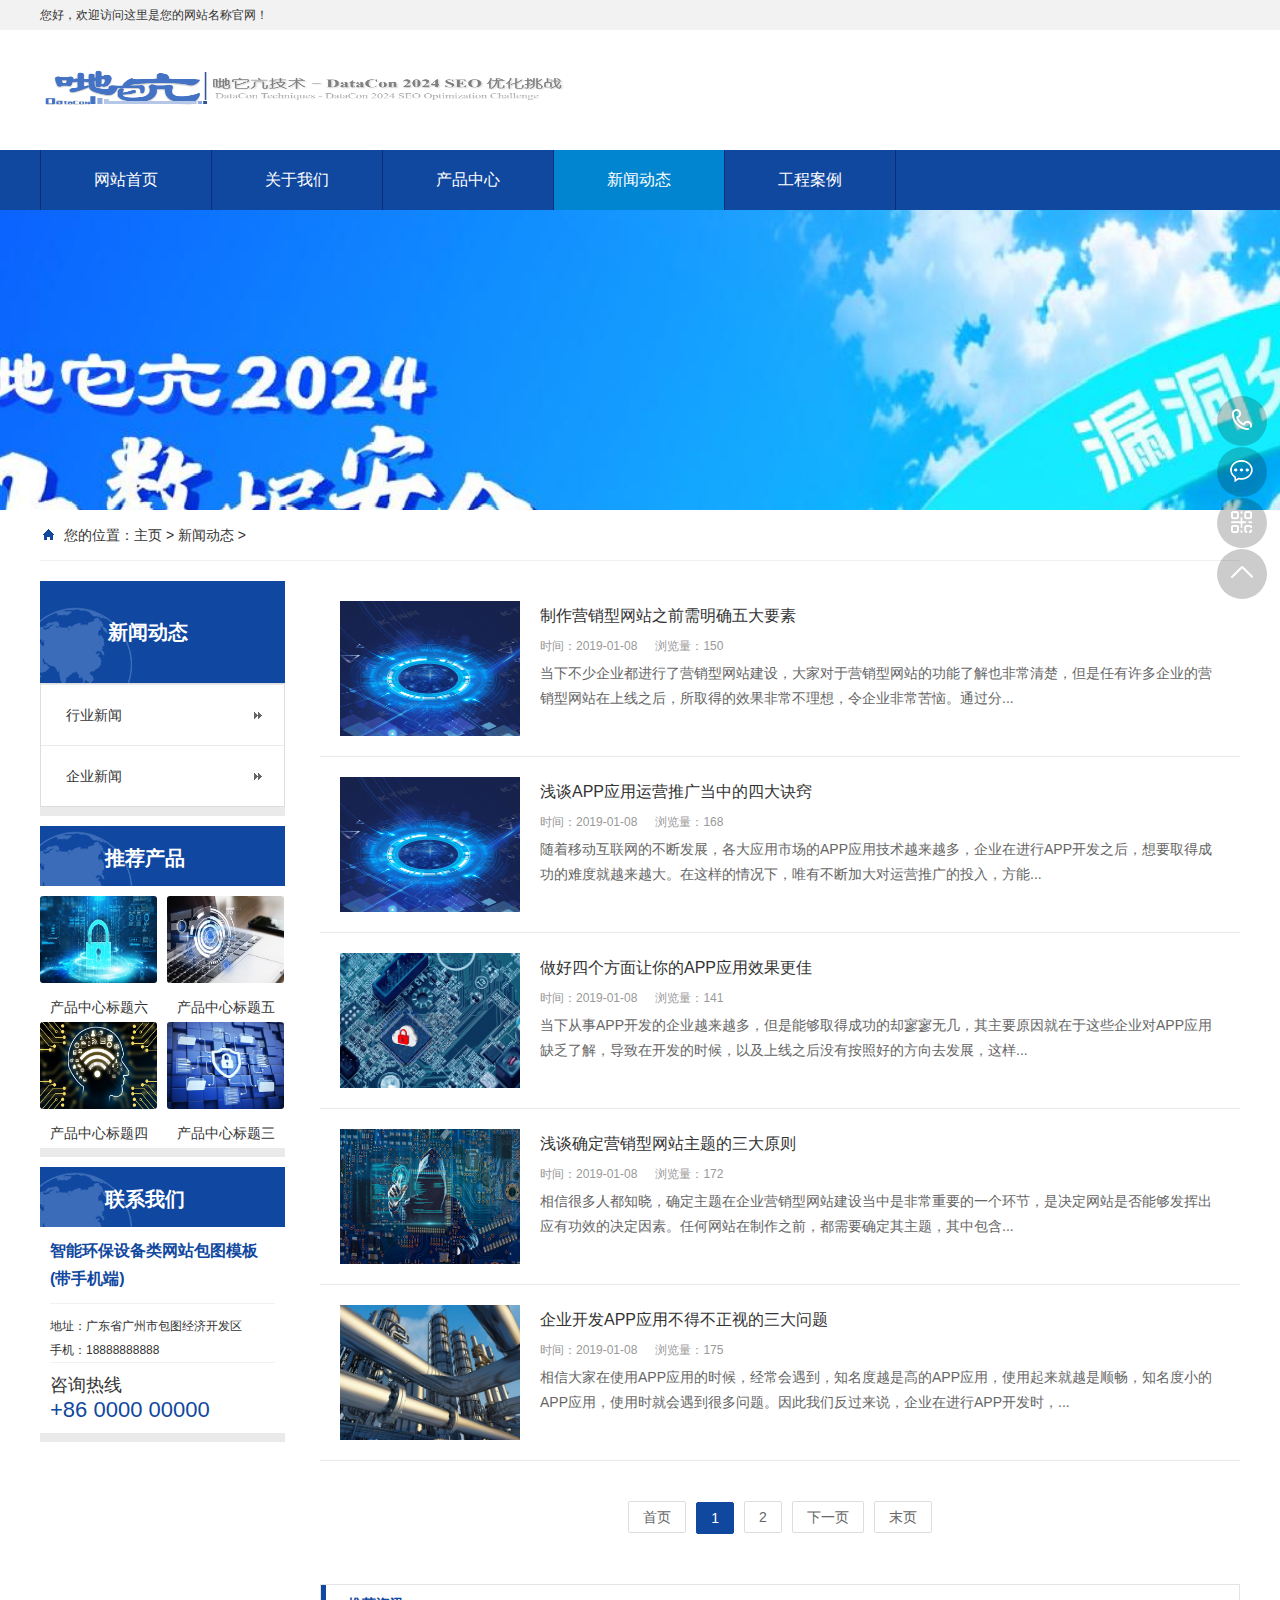
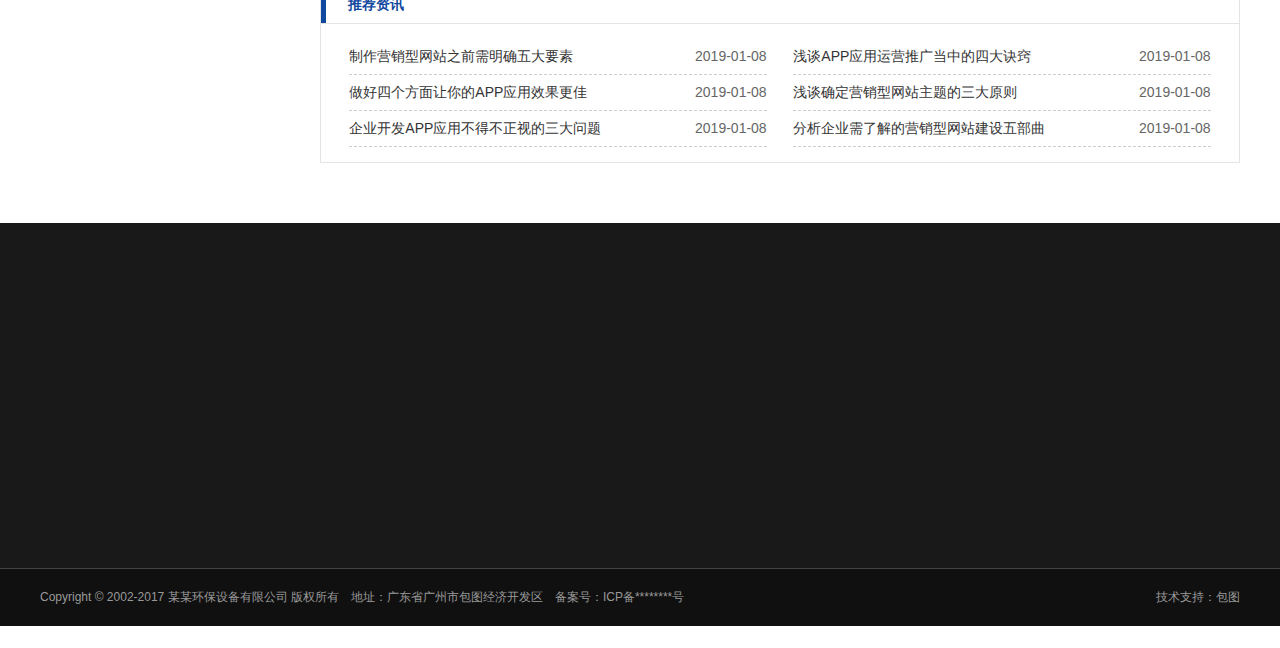
<file: charge-web-master/news.html>
﻿<!DOCTYPE html PUBLIC "-//W3C//DTD XHTML 1.0 Transitional//EN" "http://www.w3.org/TR/xhtml1/DTD/xhtml1-transitional.dtd">
<html xmlns="http://www.w3.org/1999/xhtml">
<head>
<meta http-equiv="Content-Type" content="text/html; charset=utf-8" />
<title>新闻动态_智能环保设备类网站包图模板(带手机端)</title>
<meta name="keywords" content="" />
<meta name="description" content="" />
<meta name="viewport" content="width=1380">
<link href="css/aos.css" rel="stylesheet">
<link href="css/style.css" rel="stylesheet">
<link href="css/common.css" rel="stylesheet">
<script src="js/jquery.js"></script>
<script src="js/jquery.superslide.2.1.1.js"></script>
<script src="js/common.js"></script>
</head>
<body>
<!--顶部开始-->

<div class="top_main" aos="fade-down" aos-easing="ease" aos-duration="700">
  <div class="top w1200 clearfix"><span class="top_l fl">您好，欢迎访问这里是您的网站名称官网！</span>
    <ul class="top_r fr">
      <!--<li><a href="">网站地图</a>（<a href="" target="_blank">百度</a> / <a href="" target="_blank">谷歌</a>）</li>
      <li class="split"></li>-->
     <!-- <li><a href="javascript:shoucang('智能环保设备类网站包图模板(带手机端)','')" title="加入收藏">加入收藏</a></li>
      <li class="split"></li>
      <li><a href="contact.html" title="联系我们">联系我们</a></li> -->
    </ul>
  </div>
</div>
<!--顶部结束--> 

<!--页头开始-->
<div class="header_main">
  <div class="header w1200 clearfix">
	 
	 <a class="logo fl" href="index.html" title="智能环保设备类网站包图模板(带手机端)" aos="fade-right" aos-easing="ease" aos-duration="700" aos-delay="100" aos-duration="700"> <img src="picture/logo.png" alt="智能环保设备类网站包图模板(带手机端)"></a> 
   <!-- <div class="tel fl" aos="fade-left" aos-easing="ease" aos-duration="700" aos-delay="100"><s class="ico"></s><span>+86 0000 00000</span><br />
      <span>18888888888</span></div> -->
    <!--搜索栏开始-->
    <!-- <div class="search fr" aos="fade-left" aos-easing="ease" aos-duration="700" aos-delay="100">
      <form action="/16504/plus/search.php">
        <input type="hidden" name="kwtype" value="0" />
        <input class="stxt" type="text" name="q" value="请输入关键字" onfocus="if(this.value==defaultValue)this.value=''" onblur="if(this.value=='')this.value=defaultValue"/>
        <input type="submit" class="sbtn" value="搜索"/>
      </form>
    </div> -->
    <!--搜索栏结束--> 
  </div>
</div>
<!--页头结束--> 

<!--导航开始-->
<div class="nav_main" aos="fade-down" aos-easing="ease" aos-duration="700">
  <div class="nav w1200">
    <ul class="list clearfix" id="nav">
      <li id="cur" ><a href="index.html" title="网站首页">网站首页</a></li>
      <li><a href="about.html" title="关于我们" class=''>关于我们</a>
        <dl>
          
          <dd><a href="about.html" title="公司简介">公司简介</a> </dd>
          
          <dd><a href="about.html" title="企业文化">企业文化</a> </dd>
          
          <dd><a href="about.html" title="公司荣誉">公司荣誉</a> </dd>
          
        </dl>
      </li><li><a href="product.html" title="产品中心" class=''>产品中心</a>
        <dl>
          
          <dd><a href="product.html" title="土壤修复成套">土壤修复成套</a> </dd>
          
          <dd><a href="product.html" title="垃圾焚烧炉排">垃圾焚烧炉排</a> </dd>
          
          <dd><a href="product.html" title="污水处理">污水处理</a> </dd>
          
          <dd><a href="product.html" title="电气成套">电气成套</a> </dd>
          
          <dd><a href="product.html" title="非标钢结构系列">非标钢结构系列</a> </dd>
          
          <dd><a href="product.html" title="油泥处理设备">油泥处理设备</a> </dd>
          
        </dl>
      </li><li><a href="news.html" title="新闻动态" class='hover'>新闻动态</a>
        <dl>
          
          <dd><a href="news.html" title="行业新闻">行业新闻</a> </dd>
          
          <dd><a href="news.html" title="企业新闻">企业新闻</a> </dd>
          
        </dl>
      </li><li><a href="case.html" title="工程案例" class=''>工程案例</a>
        <dl>
          
          <dd><a href="case.html" title="土壤修复类">土壤修复类</a> </dd>
          
          <dd><a href="case.html" title="污水治理类">污水治理类</a> </dd>
          
          <dd><a href="case.html" title="生活垃圾发电类">生活垃圾发电类</a> </dd>
          
          <dd><a href="case.html" title="污泥处理类">污泥处理类</a> </dd>
          
        </dl>
      </li>
	  <!-- <li><a href="liuyan.html" title="在线留言" class=''>在线留言</a>
        <dl>
          
        </dl>
      </li><li><a href="contact.html" title="联系我们" class=''>联系我们</a>
        <dl>
          
        </dl>
      </li> -->
    </ul>
  </div>
</div>
<!--导航结束-->  
<!--内页大图开始-->
<div class="nybanner" aos="fade-up" aos-easing="ease" aos-duration="700"> <img src="picture/nybanner.jpg" alt="智能环保设备类网站包图模板(带手机端)"/></div>
<!--内页大图结束-->
<div class="submian">
  <div class="w1200 clearfix">
    <div class="sobtitle"><s class="ico"></s>您的位置：<a href='/16504'>主页</a> > <a href='news.html'>新闻动态</a> > </div>
    <div class="subleft fl"> 
  <!--栏目分类开始-->
  <div class="lefta bor9">
    <div class="title">
      <h2>新闻动态</h2>
    </div>
    <div class="comt">
      <ul>
        
        <li><a href="news.html" title="行业新闻">行业新闻</a> </li>
        
        <li><a href="news.html" title="企业新闻">企业新闻</a> </li>
        
      </ul>
    </div>
  </div>
  <!--栏目分类结束--> 
  
  <!--推荐产品开始-->
  <div class="leftnews bor9">
    <div class="title"><i>推荐产品</i></div>
    <div class="leftprocomt clearfix">
      <ul>
        
        <li> <a href="prductshow.html" title="产品中心标题六"><img src="picture/1-1z10zu3150-l.jpg" alt="产品中心标题六">
          <p >产品中心标题六</p>
          </a></li>

        <li style='margin-right:0;'> <a href="prductshow.html" title="产品中心标题五"><img src="picture/1-1z10zu2400-l.jpg" alt="产品中心标题五">
          <p >产品中心标题五</p>
          </a></li>

        <li> <a href="prductshow.html" title="产品中心标题四"><img src="picture/1-1z10zu2190-l.jpg" alt="产品中心标题四">
          <p >产品中心标题四</p>
          </a></li>

        <li style='margin-right:0;'> <a href="prductshow.html" title="产品中心标题三"><img src="picture/1-1z10zu1310-l.jpg" alt="产品中心标题三">
          <p >产品中心标题三</p>
          </a></li>

      </ul>
    </div>
  </div>
  <!--推荐产品结束--> 
  
  <!--联系我们开始-->
  <div class="leftnews bor9">
    <div class="title"><i>联系我们</i></div>
    <div class="leftcont">
      <h2>智能环保设备类网站包图模板(带手机端)</h2>
      <span>地址：广东省广州市包图经济开发区<br>
      手机：18888888888<br>
      </span>
      <p>咨询热线<i>+86 0000 00000</i></p>
    </div>
  </div>
  <!--联系我们结束--> 
</div>

    <div class="subright fr"> 
      <!--文章列表开始-->
      <div class="thumblist">
        <ul class="list clearfix">
          <li class="item"><a class="clearfix" href="newsshow.html" title="制作营销型网站之前需明确五大要素">
            <div class="txt fr">
              <h3 >制作营销型网站之前需明确五大要素</h3>
              <div class="mark"><span>时间：2019-01-08</span><span>浏览量：150</span></div>
              <p class="desc">当下不少企业都进行了营销型网站建设，大家对于营销型网站的功能了解也非常清楚，但是任有许多企业的营销型网站在上线之后，所取得的效果非常不理想，令企业非常苦恼。通过分...</p>
            </div>
            <div class="img"><img src="picture/1-1z10q61r50-l.jpg" alt="制作营销型网站之前需明确五大要素"></div>
            </a></li><li class="item"><a class="clearfix" href="newsshow.html" title="浅谈APP应用运营推广当中的四大诀窍">
            <div class="txt fr">
              <h3 >浅谈APP应用运营推广当中的四大诀窍</h3>
              <div class="mark"><span>时间：2019-01-08</span><span>浏览量：168</span></div>
              <p class="desc">随着移动互联网的不断发展，各大应用市场的APP应用技术越来越多，企业在进行APP开发之后，想要取得成功的难度就越来越大。在这样的情况下，唯有不断加大对运营推广的投入，方能...</p>
            </div>
            <div class="img"><img src="picture/1-1z10q61k80-l.jpg" alt="浅谈APP应用运营推广当中的四大诀窍"></div>
            </a></li><li class="item"><a class="clearfix" href="newsshow.html" title="做好四个方面让你的APP应用效果更佳">
            <div class="txt fr">
              <h3 >做好四个方面让你的APP应用效果更佳</h3>
              <div class="mark"><span>时间：2019-01-08</span><span>浏览量：141</span></div>
              <p class="desc">当下从事APP开发的企业越来越多，但是能够取得成功的却寥寥无几，其主要原因就在于这些企业对APP应用缺乏了解，导致在开发的时候，以及上线之后没有按照好的方向去发展，这样...</p>
            </div>
            <div class="img"><img src="picture/1-1z10q61i30-l.jpg" alt="做好四个方面让你的APP应用效果更佳"></div>
            </a></li><li class="item"><a class="clearfix" href="newsshow.html" title="浅谈确定营销型网站主题的三大原则">
            <div class="txt fr">
              <h3 >浅谈确定营销型网站主题的三大原则</h3>
              <div class="mark"><span>时间：2019-01-08</span><span>浏览量：172</span></div>
              <p class="desc">相信很多人都知晓，确定主题在企业营销型网站建设当中是非常重要的一个环节，是决定网站是否能够发挥出应有功效的决定因素。任何网站在制作之前，都需要确定其主题，其中包含...</p>
            </div>
            <div class="img"><img src="picture/1-1z10q61g20-l.jpg" alt="浅谈确定营销型网站主题的三大原则"></div>
            </a></li><li class="item"><a class="clearfix" href="newsshow.html" title="企业开发APP应用不得不正视的三大问题">
            <div class="txt fr">
              <h3 >企业开发APP应用不得不正视的三大问题</h3>
              <div class="mark"><span>时间：2019-01-08</span><span>浏览量：175</span></div>
              <p class="desc">相信大家在使用APP应用的时候，经常会遇到，知名度越是高的APP应用，使用起来就越是顺畅，知名度小的APP应用，使用时就会遇到很多问题。因此我们反过来说，企业在进行APP开发时，...</p>
            </div>
            <div class="img"><img src="picture/1-1z10q616490-l.jpg" alt="企业开发APP应用不得不正视的三大问题"></div>
            </a></li>
        </ul>
        <div class="clear"></div>
        <!--分页样式-->
        
        <div class="pglist"><li><a>首页</a></li>
<a class="hover">1</a>
<li><a href='news.html'>2</a></li>
<li><a href='news.html'>下一页</a></li>
<li><a href='news.html'>末页</a></li>
</div>
      </div>
      <!--文章列表结束--> 
      <!--推荐资讯开始-->
      <h4 class="anlitopH4"><span>推荐资讯</span></h4>
      <div class="divremmnews">
        <ul class="clearfix">
          <li><span class="fr">2019-01-08</span><a href="newsshow.html" title="制作营销型网站之前需明确五大要素" >制作营销型网站之前需明确五大要素</a></li>
<li><span class="fr">2019-01-08</span><a href="newsshow.html" title="浅谈APP应用运营推广当中的四大诀窍" >浅谈APP应用运营推广当中的四大诀窍</a></li>
<li><span class="fr">2019-01-08</span><a href="newsshow.html" title="做好四个方面让你的APP应用效果更佳" >做好四个方面让你的APP应用效果更佳</a></li>
<li><span class="fr">2019-01-08</span><a href="newsshow.html" title="浅谈确定营销型网站主题的三大原则" >浅谈确定营销型网站主题的三大原则</a></li>
<li><span class="fr">2019-01-08</span><a href="newsshow.html" title="企业开发APP应用不得不正视的三大问题" >企业开发APP应用不得不正视的三大问题</a></li>
<li><span class="fr">2019-01-08</span><a href="newsshow.html" title="分析企业需了解的营销型网站建设五部曲" >分析企业需了解的营销型网站建设五部曲</a></li>

        </ul>
      </div>
      <!--推荐资讯结束--> 
    </div>
  </div>
</div>
<!--页尾开始-->

<div class="footer">
  <div class="w1200 clearfix"> 
    <!--友情链接开始-->
    <div class="links" aos="fade-up" aos-easing="ease" aos-duration="700"> <span>友情链接：</span>   <a href='http://www.ibaotu.com/' target='_blank'>包图</a>     <a href='http://www.ibaotu.com/' target='_blank'>包图</a>     <a href='http://www.ibaotu.com/' target='_blank'>包图</a>     <a href='http://www.ibaotu.com/' target='_blank'>包图</a>     <a href='http://www.ibaotu.com/' target='_blank'>包图</a>     <a href='http://www.ibaotu.com/' target='_blank'>ibaotu</a>    </div>
    <!--友情链接结束--> 
    
    <!--联系方式开始-->
    <div class="contact tel fl" aos="fade-up" aos-easing="ease" aos-duration="700" aos-delay="300"> 
      <!--二维码开始-->
      <div class="ewm fl"> <img src="picture/erweima.png" alt="智能环保设备类网站包图模板(带手机端)"/></div>
      <!--二维码结束-->
      <div class="contact_info fl">
        <p class="p1">咨询热线:</p>
        <p class="tel">+86 0000 00000</p>
        <p class="p2">手机：18888888888</p>
        <p class="p1">邮　箱：admin@admin.com</p>
      </div>
    </div>
    <!--联系方式结束--> 
    
    <!--底部导航开始-->
    <div class="bNav fr" aos="fade-up" aos-easing="ease" aos-duration="700" aos-delay="300"> <div class="item">
        <h3><a href="about.html" title="关于我们">关于我们</a></h3>
         <a href="about.html" title="公司简介">公司简介</a>  <a href="about.html" title="企业文化">企业文化</a>  <a href="about.html" title="公司荣誉">公司荣誉</a> </div><div class="item">
        <h3><a href="product.html" title="产品中心">产品中心</a></h3>
         <a href="product.html" title="土壤修复成套">土壤修复成套</a>  <a href="product.html" title="垃圾焚烧炉排">垃圾焚烧炉排</a>  <a href="product.html" title="污水处理">污水处理</a>  <a href="product.html" title="电气成套">电气成套</a>  <a href="product.html" title="非标钢结构系列">非标钢结构系列</a>  <a href="product.html" title="油泥处理设备">油泥处理设备</a> </div><div class="item">
        <h3><a href="news.html" title="新闻动态">新闻动态</a></h3>
         <a href="news.html" title="行业新闻">行业新闻</a>  <a href="news.html" title="企业新闻">企业新闻</a> </div><div class="item">
        <h3><a href="case.html" title="工程案例">工程案例</a></h3>
         <a href="case.html" title="土壤修复类">土壤修复类</a>  <a href="case.html" title="污水治理类">污水治理类</a>  <a href="case.html" title="生活垃圾发电类">生活垃圾发电类</a>  <a href="case.html" title="污泥处理类">污泥处理类</a> </div><div class="item">
        <h3><a href="liuyan.html" title="在线留言">在线留言</a></h3>
        </div><div class="item">
        <h3><a href="contact.html" title="联系我们">联系我们</a></h3>
        </div> </div>
    <!--底部导航结束--> 
  </div>
</div>
<!--页尾结束--> 

<!--版权开始-->
<div class="copyright">
  <div class="w1200"> Copyright &copy; 2002-2017 某某环保设备有限公司 版权所有　地址：广东省广州市包图经济开发区　备案号：<a href="http://www.miitbeian.gov.cn/"  target="_blank" title="ICP备********号">ICP备********号</a>
    <p class="fr">技术支持：<a href="http://www.ibaotu.com/"  target="_blank" title="包图58" >包图</a><!--<span>|</span>统计代码放置--></p>
  </div>
</div>
<!--版权结束--> 

<!--浮动客服开始-->
<dl class="toolbar" id="toolbar">
  <dd><a class="slide tel slide-tel" href="javascritp:void(0);" title="咨询热线"><i><span></span></i>+86 0000 00000</a></dd>
  <dd><a href="contact.html" title="在线QQ"><i class="qq"><span></span></i></a></dd>
  <dd><i class="code"><span></span></i>
    <ul class="pop pop-code">
      <li> <img src="picture/erweima.png" alt="智能环保设备类网站包图模板(带手机端)"/>
        <h3><b>QQ：88888888</b>微信二维码</h3>
      </li>
    </ul>
  </dd>
  <dd> <a href="javascript:;"><i id="top" class="top"><span></span></i></a></dd>
</dl>
<!--浮动客服结束--> 
<script src="js/aos.js"></script> 
<script src="js/app.js"></script> 
<script type="text/javascript">   			
	AOS.init({
		easing: 'ease-out-back',
		duration: 1000
	});
</script>
</body>
</html>
</file>
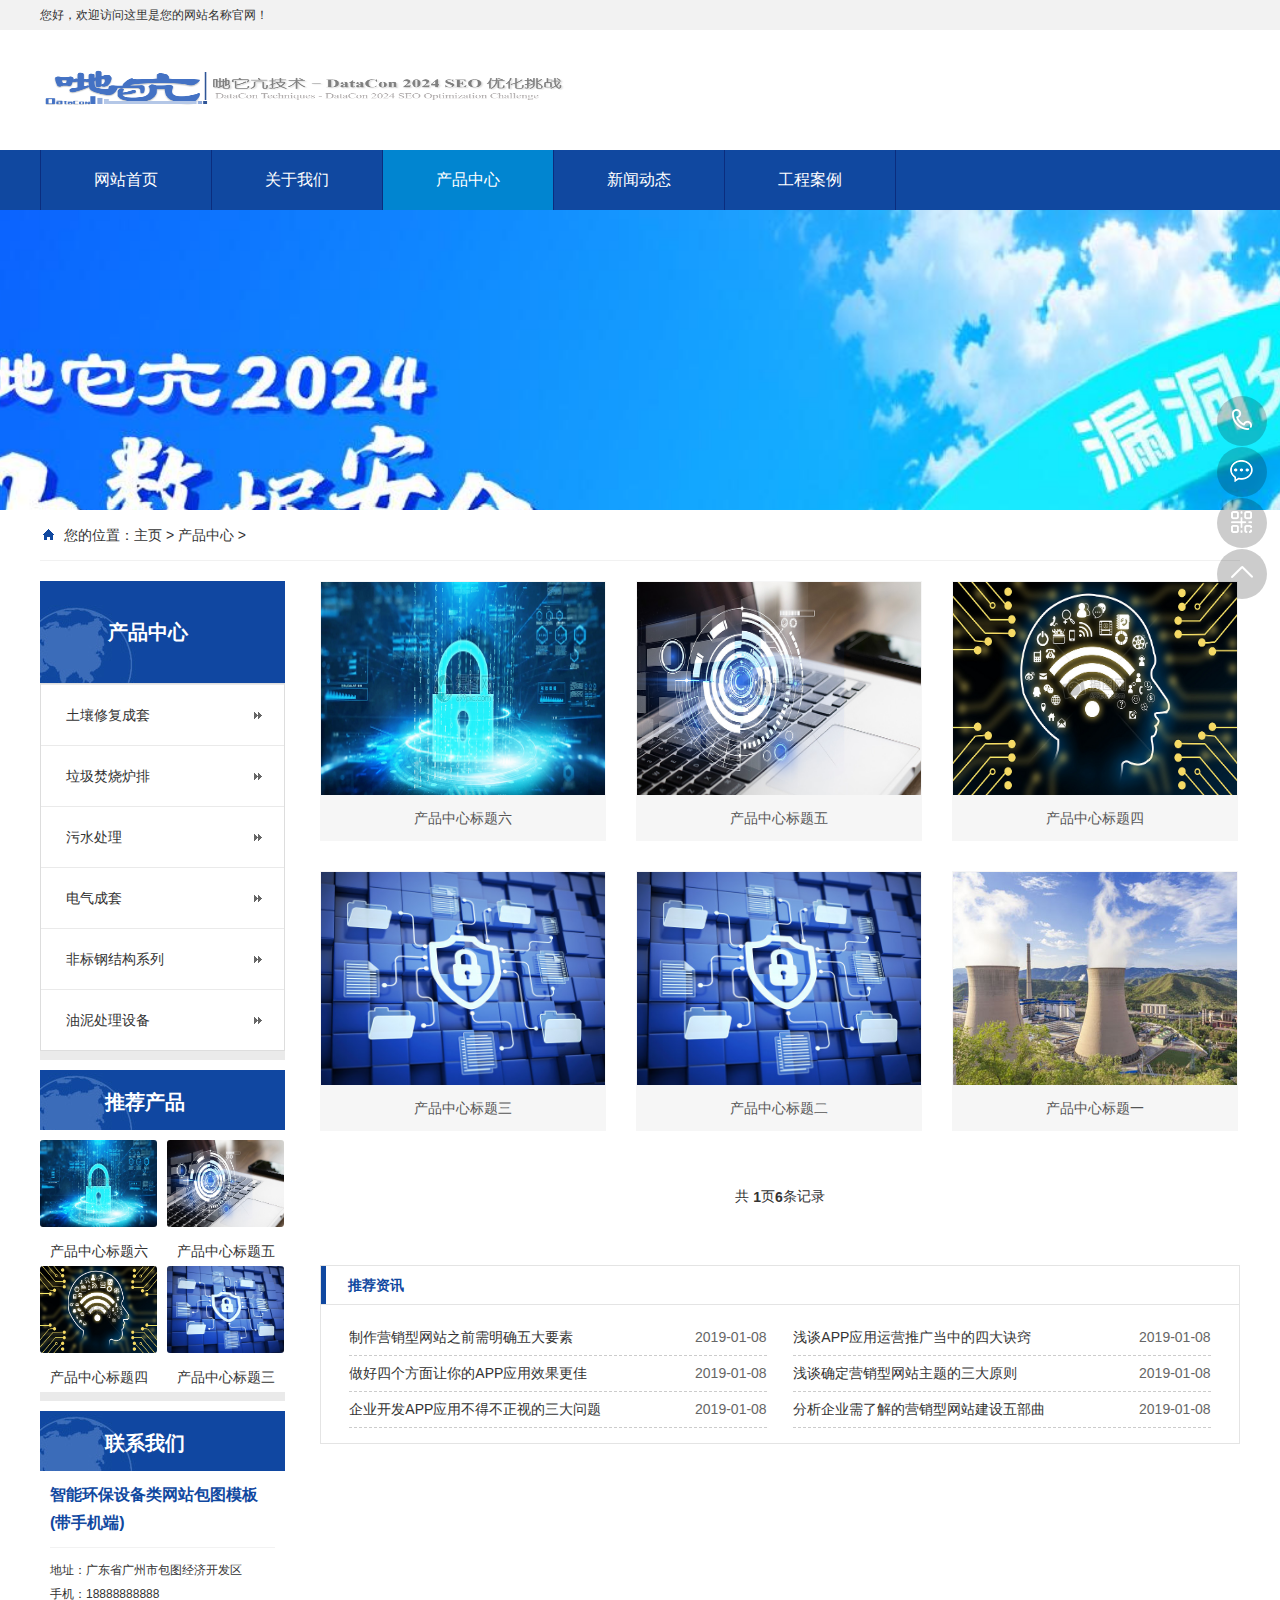
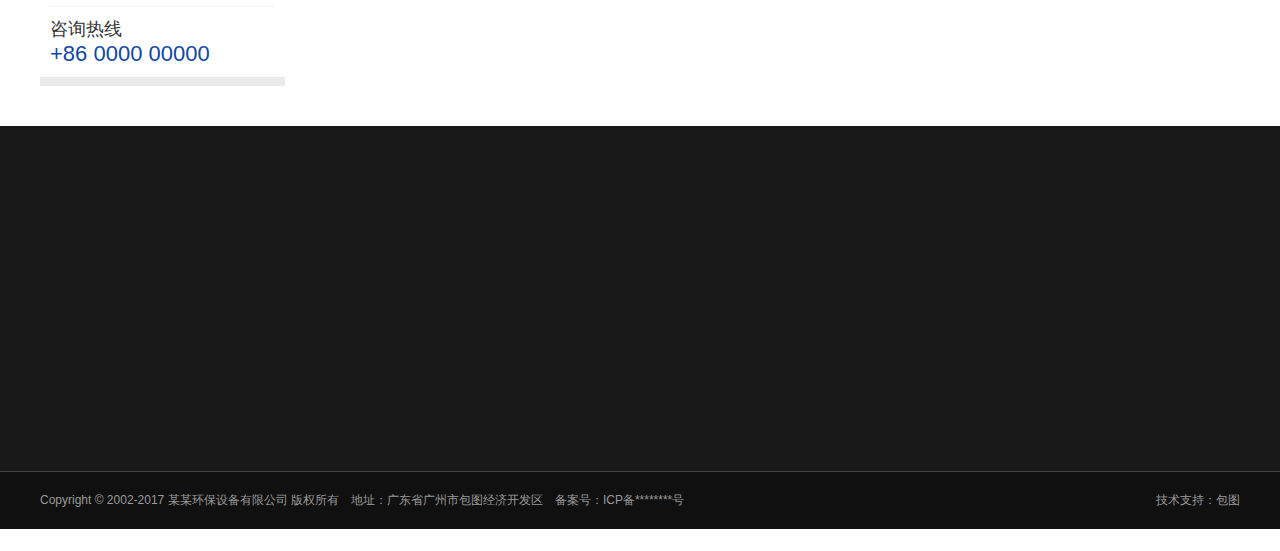
<file: charge-web-master/product.html>
﻿<!DOCTYPE html PUBLIC "-//W3C//DTD XHTML 1.0 Transitional//EN" "http://www.w3.org/TR/xhtml1/DTD/xhtml1-transitional.dtd">
<html xmlns="http://www.w3.org/1999/xhtml">
<head>
<meta http-equiv="Content-Type" content="text/html; charset=utf-8" />
<title>哋它亢 - 领先的数据解决方案 | DataCon 2024</title>
<meta name="keywords" content="" />
<meta name="description" content="欢迎来到哋它亢，我们提供最前沿的数据分析和解决方案，助力您的企业创新。">
<meta name="viewport" content="width=1380">
<link href="css/aos.css" rel="stylesheet">
<link href="css/style.css" rel="stylesheet">
<link href="css/common.css" rel="stylesheet">
<script src="js/jquery.js"></script>
<script src="js/jquery.superslide.2.1.1.js"></script>
<script src="js/common.js"></script>
</head>
<body>
<!--顶部开始-->

<div class="top_main" aos="fade-down" aos-easing="ease" aos-duration="700">
  <div class="top w1200 clearfix"><span class="top_l fl">您好，欢迎访问这里是您的网站名称官网！</span>
    <ul class="top_r fr">
      <!--<li><a href="">网站地图</a>（<a href="" target="_blank">百度</a> / <a href="" target="_blank">谷歌</a>）</li>
      <li class="split"></li>-->
     <!-- <li><a href="javascript:shoucang('智能环保设备类网站包图模板(带手机端)','')" title="加入收藏">加入收藏</a></li>
      <li class="split"></li>
      <li><a href="contact.html" title="联系我们">联系我们</a></li> -->
    </ul>
  </div>
</div>
<!--顶部结束--> 

<!--页头开始-->
<div class="header_main">
  <div class="header w1200 clearfix">
	 
	 <a class="logo fl" href="index.html" title="智能环保设备类网站包图模板(带手机端)" aos="fade-right" aos-easing="ease" aos-duration="700" aos-delay="100" aos-duration="700"> <img src="picture/logo.png" alt="智能环保设备类网站包图模板(带手机端)"></a> 
   <!-- <div class="tel fl" aos="fade-left" aos-easing="ease" aos-duration="700" aos-delay="100"><s class="ico"></s><span>+86 0000 00000</span><br />
      <span>18888888888</span></div> -->
    <!--搜索栏开始-->
    <!-- <div class="search fr" aos="fade-left" aos-easing="ease" aos-duration="700" aos-delay="100">
      <form action="/16504/plus/search.php">
        <input type="hidden" name="kwtype" value="0" />
        <input class="stxt" type="text" name="q" value="请输入关键字" onfocus="if(this.value==defaultValue)this.value=''" onblur="if(this.value=='')this.value=defaultValue"/>
        <input type="submit" class="sbtn" value="搜索"/>
      </form>
    </div> -->
    <!--搜索栏结束--> 
  </div>
</div>
<!--页头结束--> 

<!--导航开始-->
<div class="nav_main" aos="fade-down" aos-easing="ease" aos-duration="700">
  <div class="nav w1200">
    <ul class="list clearfix" id="nav">
      <li id="cur" ><a href="index.html" title="网站首页">网站首页</a></li>
      <li><a href="about.html" title="关于我们" class=''>关于我们</a>
        <dl>
          
          <dd><a href="about.html" title="公司简介">公司简介</a> </dd>
          
          <dd><a href="about.html" title="企业文化">企业文化</a> </dd>
          
          <dd><a href="about.html" title="公司荣誉">公司荣誉</a> </dd>
          
        </dl>
      </li><li><a href="product.html" title="产品中心" class='hover'>产品中心</a>
        <dl>
          
          <dd><a href="product.html" title="土壤修复成套">土壤修复成套</a> </dd>
          
          <dd><a href="product.html" title="垃圾焚烧炉排">垃圾焚烧炉排</a> </dd>
          
          <dd><a href="product.html" title="污水处理">污水处理</a> </dd>
          
          <dd><a href="product.html" title="电气成套">电气成套</a> </dd>
          
          <dd><a href="product.html" title="非标钢结构系列">非标钢结构系列</a> </dd>
          
          <dd><a href="product.html" title="油泥处理设备">油泥处理设备</a> </dd>
          
        </dl>
      </li><li><a href="news.html" title="新闻动态" class=''>新闻动态</a>
        <dl>
          
          <dd><a href="news.html" title="行业新闻">行业新闻</a> </dd>
          
          <dd><a href="news.html" title="企业新闻">企业新闻</a> </dd>
          
        </dl>
      </li><li><a href="case.html" title="工程案例" class=''>工程案例</a>
        <dl>
          
          <dd><a href="case.html" title="土壤修复类">土壤修复类</a> </dd>
          
          <dd><a href="case.html" title="污水治理类">污水治理类</a> </dd>
          
          <dd><a href="case.html" title="生活垃圾发电类">生活垃圾发电类</a> </dd>
          
          <dd><a href="case.html" title="污泥处理类">污泥处理类</a> </dd>
          
        </dl>
      </li>
	 <!-- <li><a href="liuyan.html" title="在线留言" class=''>在线留言</a>
        <dl>
          
        </dl>
      </li><li><a href="contact.html" title="联系我们" class=''>联系我们</a>
        <dl>
          
        </dl>
      </li> -->
    </ul>
  </div>
</div>
<!--导航结束-->  
<!--内页大图开始-->
<div class="nybanner" aos="fade-up" aos-easing="ease" aos-duration="700"> <img src="picture/nybanner.jpg" alt="智能环保设备类网站包图模板(带手机端)"/></div>
<!--内页大图结束-->
<div class="submian">
  <div class="w1200 clearfix">
    <div class="sobtitle"><s class="ico"></s>您的位置：<a href='/16504'>主页</a> > <a href='product.html'>产品中心</a> > </div>
    <div class="subleft fl"> 
  <!--栏目分类开始-->
  <div class="lefta bor9">
    <div class="title">
      <h2>产品中心</h2>
    </div>
    <div class="comt">
      <ul>
        
        <li><a href="product.html" title="土壤修复成套">土壤修复成套</a> </li>
        
        <li><a href="product.html" title="垃圾焚烧炉排">垃圾焚烧炉排</a> </li>
        
        <li><a href="product.html" title="污水处理">污水处理</a> </li>
        
        <li><a href="product.html" title="电气成套">电气成套</a> </li>
        
        <li><a href="product.html" title="非标钢结构系列">非标钢结构系列</a> </li>
        
        <li><a href="product.html" title="油泥处理设备">油泥处理设备</a> </li>
        
      </ul>
    </div>
  </div>
  <!--栏目分类结束--> 
  
  <!--推荐产品开始-->
  <div class="leftnews bor9">
    <div class="title"><i>推荐产品</i></div>
    <div class="leftprocomt clearfix">
      <ul>
        
        <li> <a href="prductshow.html" title="产品中心标题六"><img src="picture/1-1z10zu3150-l.jpg" alt="产品中心标题六">
          <p >产品中心标题六</p>
          </a></li>

        <li style='margin-right:0;'> <a href="prductshow.html" title="产品中心标题五"><img src="picture/1-1z10zu2400-l.jpg" alt="产品中心标题五">
          <p >产品中心标题五</p>
          </a></li>

        <li> <a href="prductshow.html" title="产品中心标题四"><img src="picture/1-1z10zu2190-l.jpg" alt="产品中心标题四">
          <p >产品中心标题四</p>
          </a></li>

        <li style='margin-right:0;'> <a href="prductshow.html" title="产品中心标题三"><img src="picture/1-1z10zu1310-l.jpg" alt="产品中心标题三">
          <p >产品中心标题三</p>
          </a></li>

      </ul>
    </div>
  </div>
  <!--推荐产品结束--> 
  
  <!--联系我们开始-->
  <div class="leftnews bor9">
    <div class="title"><i>联系我们</i></div>
    <div class="leftcont">
      <h2>智能环保设备类网站包图模板(带手机端)</h2>
      <span>地址：广东省广州市包图经济开发区<br>
      手机：18888888888<br>
      </span>
      <p>咨询热线<i>+86 0000 00000</i></p>
    </div>
  </div>
  <!--联系我们结束--> 
</div>

    <div class="subright fr"> 
      <!--产品列表开始-->
      <div class="honorlist list_imgH clearfix">
        <ul class="list clearfix">
          
          
          <li class='item'> <a href="prductshow.html" title="产品中心标题六"><img src="picture/1-1z10zu3150-l.jpg" alt="产品中心标题六">
            <div class="item_mask">
              <div class="item_link_icon ico"></div>
            </div>
            <span >产品中心标题六</span></a></li>
          
          <li class='item'> <a href="prductshow.html" title="产品中心标题五"><img src="picture/1-1z10zu2400-l.jpg" alt="产品中心标题五">
            <div class="item_mask">
              <div class="item_link_icon ico"></div>
            </div>
            <span >产品中心标题五</span></a></li>
          <li class='item' style='margin-right:0;'> <a href="prductshow.html" title="产品中心标题四"><img src="picture/1-1z10zu2190-l.jpg" alt="产品中心标题四">
            <div class="item_mask">
              <div class="item_link_icon ico"></div>
            </div>
            <span >产品中心标题四</span></a></li>
          
          <li class='item'> <a href="prductshow.html" title="产品中心标题三"><img src="picture/1-1z10zu1310-l.jpg" alt="产品中心标题三">
            <div class="item_mask">
              <div class="item_link_icon ico"></div>
            </div>
            <span >产品中心标题三</span></a></li>
          
          <li class='item'> <a href="prductshow.html" title="产品中心标题二"><img src="picture/1-1z10zt9470-l.jpg" alt="产品中心标题二">
            <div class="item_mask">
              <div class="item_link_icon ico"></div>
            </div>
            <span >产品中心标题二</span></a></li>
          <li class='item' style='margin-right:0;'> <a href="prductshow.html" title="产品中心标题一"><img src="picture/1-1z10qh5420-l.jpg" alt="产品中心标题一">
            <div class="item_mask">
              <div class="item_link_icon ico"></div>
            </div>
            <span >产品中心标题一</span></a></li>
        </ul>
        <div class="clear"></div>
        <!--分页样式-->
        <div class="pglist"><li><span class="pageinfo">共 <strong>1</strong>页<strong>6</strong>条记录</span></li>
</div>
      </div>
      <!--产品列表结束--> 
      <!--推荐资讯开始-->
      <h4 class="anlitopH4"><span>推荐资讯</span></h4>
      <div class="divremmnews">
        <ul class="clearfix">
          <li><span class="fr">2019-01-08</span><a href="newsshow.html" title="制作营销型网站之前需明确五大要素" >制作营销型网站之前需明确五大要素</a></li>
<li><span class="fr">2019-01-08</span><a href="newsshow.html" title="浅谈APP应用运营推广当中的四大诀窍" >浅谈APP应用运营推广当中的四大诀窍</a></li>
<li><span class="fr">2019-01-08</span><a href="newsshow.html" title="做好四个方面让你的APP应用效果更佳" >做好四个方面让你的APP应用效果更佳</a></li>
<li><span class="fr">2019-01-08</span><a href="newsshow.html" title="浅谈确定营销型网站主题的三大原则" >浅谈确定营销型网站主题的三大原则</a></li>
<li><span class="fr">2019-01-08</span><a href="newsshow.html" title="企业开发APP应用不得不正视的三大问题" >企业开发APP应用不得不正视的三大问题</a></li>
<li><span class="fr">2019-01-08</span><a href="newsshow.html" title="分析企业需了解的营销型网站建设五部曲" >分析企业需了解的营销型网站建设五部曲</a></li>

        </ul>
      </div>
      <!--推荐资讯结束--> 
    </div>
  </div>
</div>
<!--页尾开始-->

<div class="footer">
  <div class="w1200 clearfix"> 
    <!--友情链接开始-->
    <div class="links" aos="fade-up" aos-easing="ease" aos-duration="700"> <span>友情链接：</span>   <a href='http://www.ibaotu.com/' target='_blank'>包图</a>     <a href='http://www.ibaotu.com/' target='_blank'>包图</a>     <a href='http://www.ibaotu.com/' target='_blank'>包图</a>     <a href='http://www.ibaotu.com/' target='_blank'>包图</a>     <a href='http://www.ibaotu.com/' target='_blank'>包图</a>     <a href='http://www.ibaotu.com/' target='_blank'>ibaotu</a>    </div>
    <!--友情链接结束--> 
    
    <!--联系方式开始-->
    <div class="contact tel fl" aos="fade-up" aos-easing="ease" aos-duration="700" aos-delay="300"> 
      <!--二维码开始-->
      <div class="ewm fl"> <img src="picture/erweima.png" alt="智能环保设备类网站包图模板(带手机端)"/></div>
      <!--二维码结束-->
      <div class="contact_info fl">
        <p class="p1">咨询热线:</p>
        <p class="tel">+86 0000 00000</p>
        <p class="p2">手机：18888888888</p>
        <p class="p1">邮　箱：admin@admin.com</p>
      </div>
    </div>
    <!--联系方式结束--> 
    
    <!--底部导航开始-->
    <div class="bNav fr" aos="fade-up" aos-easing="ease" aos-duration="700" aos-delay="300"> <div class="item">
        <h3><a href="about.html" title="关于我们">关于我们</a></h3>
         <a href="about.html" title="公司简介">公司简介</a>  <a href="about.html" title="企业文化">企业文化</a>  <a href="about.html" title="公司荣誉">公司荣誉</a> </div><div class="item">
        <h3><a href="product.html" title="产品中心">产品中心</a></h3>
         <a href="product.html" title="土壤修复成套">土壤修复成套</a>  <a href="product.html" title="垃圾焚烧炉排">垃圾焚烧炉排</a>  <a href="product.html" title="污水处理">污水处理</a>  <a href="product.html" title="电气成套">电气成套</a>  <a href="product.html" title="非标钢结构系列">非标钢结构系列</a>  <a href="product.html" title="油泥处理设备">油泥处理设备</a> </div><div class="item">
        <h3><a href="news.html" title="新闻动态">新闻动态</a></h3>
         <a href="news.html" title="行业新闻">行业新闻</a>  <a href="news.html" title="企业新闻">企业新闻</a> </div><div class="item">
        <h3><a href="case.html" title="工程案例">工程案例</a></h3>
         <a href="case.html" title="土壤修复类">土壤修复类</a>  <a href="case.html" title="污水治理类">污水治理类</a>  <a href="case.html" title="生活垃圾发电类">生活垃圾发电类</a>  <a href="case.html" title="污泥处理类">污泥处理类</a> </div><div class="item">
        <h3><a href="liuyan.html" title="在线留言">在线留言</a></h3>
        </div><div class="item">
        <h3><a href="contact.html" title="联系我们">联系我们</a></h3>
        </div> </div>
    <!--底部导航结束--> 
  </div>
</div>
<!--页尾结束--> 

<!--版权开始-->
<div class="copyright">
  <div class="w1200"> Copyright &copy; 2002-2017 某某环保设备有限公司 版权所有　地址：广东省广州市包图经济开发区　备案号：<a href="http://www.miitbeian.gov.cn/"  target="_blank" title="ICP备********号">ICP备********号</a>
    <p class="fr">技术支持：<a href="http://www.ibaotu.com/"  target="_blank" title="包图58" >包图</a><!--<span>|</span>统计代码放置--></p>
  </div>
</div>
<!--版权结束--> 

<!--浮动客服开始-->
<dl class="toolbar" id="toolbar">
  <dd><a class="slide tel slide-tel" href="javascritp:void(0);" title="咨询热线"><i><span></span></i>+86 0000 00000</a></dd>
  <dd><a href="contact.html" title="在线QQ"><i class="qq"><span></span></i></a></dd>
  <dd><i class="code"><span></span></i>
    <ul class="pop pop-code">
      <li> <img src="picture/erweima.png" alt="智能环保设备类网站包图模板(带手机端)"/>
        <h3><b>QQ：88888888</b>微信二维码</h3>
      </li>
    </ul>
  </dd>
  <dd> <a href="javascript:;"><i id="top" class="top"><span></span></i></a></dd>
</dl>
<!--浮动客服结束--> 
<script src="js/aos.js"></script> 
<script src="js/app.js"></script> 
<script type="text/javascript">   			
	AOS.init({
		easing: 'ease-out-back',
		duration: 1000
	});
</script>
</body>
</html>
</file>
<file: charge-web-master/css/style.css>
﻿﻿/* 织梦58（dede58.com）做最好的织梦整站模板下载网站 */
@charset "UTF-8";
body {
	overflow-x: hidden;
	overflow-y: auto;
}
body, p, form, textarea, h1, h2, h3, h4, h5, dl, dd {
	margin: 0px;
}
input, button, ul, ol {
	margin: 0px;
	padding: 0px;
}
body, input, button, form {
	font-size: 14px;
	line-height: 28px;
	font-family: "microsoft yahei", "宋体", "Arial";
	color: #333333;
}
h1, h2, h3, h4, h5, h6 {
	font-size: 14px;
	font-weight: normal;
}
ul, ol, li {
	list-style: none;
}
input {
	background: none;
	border: 0 none;
}
img, iframe {
	border: 0px;
}
em, i {
	font-style: normal;
}
button, input, select, textarea {
	font-size: 100%;
}
table {
	border-collapse: collapse;
	border-spacing: 0;
}
.red {
	color: #ba292e;
}
.fl {
	float: left;
}
.fr {
	float: right;
}
.tac {
	text-align: center;
}
.tar {
	text-align: right;
}
.poa {
	position: absolute;
}
.por {
	position: relative;
}
.hidden {
	display: none;
}
.w1200 {
	width: 1200px;
	margin: 0 auto;
}
.ico {
	background: url(../images/icon.png) no-repeat;
	display: inline-block;
	vertical-align: middle;
}
a {
	color: #333333;
	text-decoration: none;
}
a:hover {
	color: #1048a0;
	text-decoration: none;
}
a:visited {
	text-decoration: none;
}
.ease, .ease * {
	-webkit-transition: all ease 300ms;
	-moz-transition: all ease 300ms;
	-ms-transition: all ease 300ms;
	-o-transition: all ease 300ms;
	transition: all ease 300ms;
}
.noease, .noease * {
	-webkit-transition: none;
	-moz-transition: none;
	-ms-transition: none;
	-o-transition: none;
	transition: none;
}
:-moz-placeholder {
color: #aaa;
}
::-moz-placeholder {
color: #aaa;
}
input:-ms-input-placeholder, textarea:-ms-input-placeholder {
color: #aaa;
}
input::-webkit-input-placeholder, textarea::-webkit-input-placeholder {
color: #aaa;
}
/*清除浮动*/
.clearfix {
*zoom: 1;
}
.clearfix:after {
	visibility: hidden;
	display: block;
	font-size: 0;
	content: " ";
	clear: both;
	height: 0;
}
/*top_main*/
.top_main {
	width: 100%;
	height: 30px;
	line-height: 30px;
	position: relative;
	z-index: 80;
	background-color: #f2f2f2;
	color: #333333;
	font-size: 12px;
}
.top_main li {
	position: relative;
	display: inline-block;
	text-align: center;
	margin: 0 8px;
}
.top_main li a {
	color: #333333;
	cursor: pointer;
}
.top_main li a:hover {
	color: #1048a0;
}
.top_main .split {
	display: inline-block;
	width: 1px;
	height: 12px;
	background: #666;
	vertical-align: middle;
	margin: 0;
}
/*header_main*/
.header_main {
	width: 100%;
	height: 120px;
	z-index: 100;
	background: #fff;
}
.header_main .logo {
	width: 540px;
	height: 60px;
	display: block;
	margin-top: 28px;
}
.header_main .logo img {
	width: 100%;
	height: 100%;
	display: block;
}
.header_main .tel {
	width: 300px;
	padding: 32px 0 0 0;
	line-height: 26px;
	margin-left: 30px;
}
.header_main .tel span {
	font-size: 30px;
	font-weight: bold;
	color: #0185d0;
	font-family: arial;
}
.header_main .tel s {
	width: 57px;
	height: 57px;
	float: left;
	margin-right: 10px;
	background-position: 0 0;
}
.header_main .search {
	width: 300px;
	height: 41px;
	line-height: 41px;
	margin-top: 38px;
	border: 2px solid #1048a0;
	position: relative;
	float: right;
}
.header_main .search * {
	font-family: arial;
}
.header_main .search .sbtn {
	width: 100px;
	height: 45px;
	font-size: 16px;
	text-align: center;
	color: #fff;
	position: absolute;
	right: -2px;
	top: -2px;
	background: #1048a0;
	cursor: pointer;
}
.header_main .search .stxt {
	width: 200px;
	padding-left: 10px;
	height: 41px;
	line-height: 41px;
	border: 0px;
	background: none;
	outline: none;
	color: #999;
}
.nav_main {
	width: 100%;
	height: 60px;
	line-height: 60px;
	background: #1048a0;
	position: relative;
	z-index: 3;
}
.nav .list {
	width: 102%;
	margin: 0 auto;
	height: 60px;
	line-height: 60px;
	position: relative;
}
.nav_main .nav {
	width: 1200px;
	margin: 0 auto;
}
.nav_main .nav li {
	float: left;
	width: 170px;
	display: block;
	position: relative;
	z-index: 10;
	font-size: 16px;
	border-right: 1px solid #0b2d7e;
	text-align: center;
}
.nav_main .nav li:first-child {
	border-left: 1px solid #0b2d7e;
	background: none;
}
.nav_main .nav li:first-child.hover {
	background-color: #0185d0;
}
.nav_main .nav li a {
	display: block;
	color: #fff;
	font-size: 16px;
}
.nav_main .nav li a:hover, .nav_main .nav li a.hover, .nav_main .nav li #hover2 {
	background: #0185d0;
}
.nav_main .nav dl {
	width: 169px;
	background: #fff;
	position: absolute;
	left: 0;
	top: 60px;
	z-index: 12;
	border: 1px solid #0185d0;
}
.nav_main .nav dl {
	position: absolute;
filter: progid:DXImageTransform.Microsoft.Shadow(color=#4c91c0, direction=120, strength=5);
	opacity: 0;
	visibility: hidden;
	transition: all .6s ease 0s;
	transform: translate3d(0, 10px, 0);
	-moz-transform: translate3d(0, 10px, 0);
	-webkit-transform: translate3d(0, 10px, 0);
}
.nav_main .nav li:hover dl {
	opacity: 1;
	visibility: visible;
	transform: translate3d(0, 0, 0);
	-moz-transform: translate3d(0, 0, 0);
	-webkit-transform: translate3d(0, 0, 0);
}
.nav_main .nav dl dd {
	line-height: 49px;
	height: 49px;
	border-top: 1px solid #e5e5e5;
	text-align: left;
	position: relative;
	z-index: 12;
	display: block;
	width: 100%;
}
.nav_main .nav dl dd:first-child {
	border: none;
}
.nav_main .nav dl dd a {
	color: #666;
	font-size: 16px;
	padding: 0;
	width: 100%;
	text-align: center;
}
.nav_main .nav dl dd a:hover, .nav_main .nav dl dd a.hover {
	background: #0185d0;
	color: #fff;
}
.nav_main .nav dl dd .three {
	position: absolute;
filter: progid:DXImageTransform.Microsoft.Shadow(color=#4c91c0, direction=120, strength=5);
	opacity: 0;
	visibility: hidden;
	transition: all .6s ease 0s;
	transform: translate3d(0, 10px, 0);
	-moz-transform: translate3d(0, 10px, 0);
	-webkit-transform: translate3d(-10px, 0, 0);
}
.nav_main .nav dl dd:hover .three {
	opacity: 1;
	visibility: visible;
	transform: translate3d(0, 0, 0);
	-moz-transform: translate3d(0, 0, 0);
	-webkit-transform: translate3d(0, 0, 0);
}
.nav_main .nav dl dd .three {
	position: absolute;
	left: 158px;
	top: 4px;
	padding-left: 20px;
	color: #666;
	z-index: 10;
	background: url(../images/menu_bg.png) 12px 10px no-repeat;
}
.nav_main .nav dl dd .three a {
	color: #fff;
	width: 140px;
	font-size: 14px;
	background: #0185d0;
	text-align: center;
	display: block;
	height: 39px;
	line-height: 39px;
	border-top: 1px solid #1048a0;
	transition: ease-in-out .2s;
	white-space: nowrap;
	text-overflow: ellipsis;
	overflow: hidden;
}
.nav_main .nav dl dd .three a:first-child {
	border-top: none;
}
.nav_main .nav dl dd .three a:hover {
	background: #1048a0;
	color: #fff;
}
/* banner */
#banner_main {
	overflow: hidden;
	position: relative;
	z-index: 2;
	max-width: 1920px;
	margin: 0 auto;
}
#banner_main .banner {
	height: 550px;
}
#banner {
	width: 100%;
	min-width: 1000px;
	position: relative;
	overflow: hidden;
	z-index: 0;
}
#banner, .banner ul {
	max-height: 550px;
	overflow: hidden;
}
.banner li {
	width: 100%;
	position: absolute;
	z-index: 1;
	overflow: hidden;
	display: none;
}
.banner li:first-child {
	display: block;
}
.banner li img {
	width: 1920px;
	display: block;
	position: relative;
	left: 50%;
	margin-left: -960px;
	top: 0;
}
#banner .tip {
	width: 1000px;
	height: 20px;
	line-height: 0;
	font-size: 0;
	text-align: center;
	position: absolute;
	left: 50%;
	margin-left: -500px;
	bottom: 42px;
	z-index: 3;
}
#banner .tip span {
	width: 16px;
	height: 16px;
	margin: 0 6px;
	display: inline-block;
	font-size: 0;
	cursor: pointer;
	background-position: -150px 0px;
}
#banner .tip span.cur {
	background-position: -130px 0px;
}
#banner #btn_prev, #banner #btn_next {
	width: 32px;
	height: 50px;
	position: absolute;
	top: 250px;
	z-index: 5;
}
#banner #btn_prev {
	background-position: -60px 0;
	left: 12%;
	transition: all 600ms ease;
}
#banner #btn_next {
	background-position: -92px 0;
	right: 12%;
	transition: all 600ms ease;
}
#banner #btn_prev:hover {
	opacity: .8;
	filter: alpha(opacity=80);
	transition: all 600ms ease;
	left: 11.6%;
}
#banner #btn_next:hover {
	opacity: .8;
	filter: alpha(opacity=80);
	transition: all 600ms ease;
	right: 11.6%;
}
/*footer*/
.footer {
	width: 100%;
	color: #fff;
	padding: 30px 0 20px;
	background: #191919;
}
.footer .links {
	padding-bottom: 30px;
	margin-bottom: 30px;
	font-size: 16px;
	border-bottom: 1px solid #434343;
}
.footer .links span {
	color: #f9f9f9;
	display: inline-block;
}
.footer .links a {
	display: inline-block;
	color: #f9f9f9;
	padding-right: 10px;
}
.footer .links a:hover {
	opacity: 0.8;
	filter: alpha(opacity=80);
}
.footer .contact {
	width: 340px;
}
.footer .contact .ewm {
	width: 100px;
	height: 100px;
	background: #ddd;
}
.footer .contact .ewm img {
	display: block;
	margin: 6px;
	width: 88px;
	height: 88px;
}
.footer .contact .contact_info {
	margin-left: 16px;
}
.footer .contact .contact_info p {
	font-size: 14px;
	color: #fff;
	line-height: 14px;
}
.footer .contact .contact_info .tel {
	margin-top: 10px;
	margin-bottom: 12px;
	font: normal 30px "arial";
	color: #407fe1;
	line-height: 24px;
}
.footer .contact .contact_info .p2 {
	margin-bottom: 6px;
}
.footer .bNav {
	width: 850px;
}
.footer .bNav .item {
	float: left;
	line-height: 26px;
}
.footer .bNav .item h3 {
	margin-bottom: 24px;
	padding: 0 34px;
	border-right: 1px solid #407fe1;
}
.footer .bNav .item:first-child h3 {
	border-left: 1px solid #407fe1;
}
.footer .bNav .item h3 a {
	color: #fff;
	font-size: 18px;
	text-indent: 0px;
}
.footer .bNav .item h3 a:hover {
	opacity: 0.8;
	filter: alpha(opacity=80);
}
.footer .bNav .item a {
	color: #ccc;
	display: block;
	font-size: 12px;
	line-height: 26px;
	text-indent: 40px;
}
.footer .bNav .item a:hover {
	color: #fff;
}
/*copyright*/
.copyright {
	height: 57px;
	line-height: 57px;
	color: #999999;
	font-size: 12px;
	background: #101010;
	border-top: 1px solid #434343;
}
.copyright span {
	margin: 0 12px;
	opacity: 0.7;
	filter: alpha(opacity=70);
}
.copyright a {
	color: #999999;
}
.copyright a:hover {
	color: #fff;
}
/*******index css*******/
.indexTit {
	color: #1048a0;
	overflow: hidden;
	text-align: center;
	padding: 30px 0 56px;
}
.indexTit .en {
	text-transform: uppercase;
	line-height: 35px;
	font-family: didot;
	font-size: 24px;
}
.indexTit h3 {
	font-size: 24px;
	color: #835026;
}
.index .in_title {
	padding-top: 80px;
}
.index .in_title .entit {
	margin-bottom: 12px;
	font: normal 45px "AvantGarde Bk BT";
	color: #666;
	text-align: center
}
.index .in_title .tit {
	width: 300px;
	margin: 0 auto;
	font-size: 30px;
	font-weight: bold;
	text-align: center;
	color: #1048a0;
}
.index .in_title .tit span {
	float: left;
	margin-left: 40px;
}
.index .in_title .tit em {
	display: block;
	width: 50px;
	height: 2px;
	margin-top: 16px;
	background: #ccc;
}
.index .tab {
	text-align: center;
	padding-top: 50px;
}
.index .tab a {
	padding: 0 16px;
	height: 40px;
	line-height: 40px;
	background: #1048a0;
	font-size: 18px;
	display: inline-block;
	margin: 0 20px;
	color: #fff;
}
.index .tab a:hover {
	background: #0185d0;
}
.index .more {
	margin-top: 40px;
}
.index .more .line {
	display: block;
	width: 500px;
	height: 1px;
	margin-top: 24px;
	background: #ccc;
}
.index .more .look_more {
	display: block;
	width: 198px;
	height: 48px;
	font-size: 16px;
	line-height: 48px;
	text-align: center;
	border: 1px solid #ccc;
	transition: all .5s;
}
.index .more .look_more:hover {
	background: #1048a0;
	color: #fff;
	transition: all .5s;
	border: 1px solid #1048a0;
}
.index #floor_1_main {
	height: 416px;
	background: #f6f6f6;
}
#floor_1_main .about {
	padding-top: 80px;
}
#floor_1_main .about .item {
	display: block;
	width: 600px;
	height: 424px;
}
#floor_1_main .about img {
	display: block;
	width: 100%;
	height: 100%;
}
#floor_1_main .about img:hover {
	-webkit-filter: brightness(105%);
	filter: brightness(105%);
}
#floor_1_main .contW {
	position: relative;
	display: block;
	width: 600px;
	height: 374px;
	margin-top: 50px;
	background: #fff;
}
#floor_1_main .contW .title {
	margin-left: 50px;
	padding-top: 50px;
}
#floor_1_main .contW .title .entit {
	font: normal 45px "AvantGarde Bk BT";
	color: #666;
}
#floor_1_main .contW .title .tit {
	font: bold 30px "microsoft yahei";
	color: #1048a0;
}
#floor_1_main .contW .cont {
	width: 484px;
	margin-top: 30px;
	margin-left: 50px;
	font-size: 14px;
	color: #666;
	line-height: 30px;
	text-align: justify;
}
#floor_1_main .contW .view_detail {
	position: absolute;
	bottom: 0px;
	left: 50px;
	display: block;
	width: 150px;
	height: 38px;
	font-size: 14px;
	line-height: 38px;
	text-align: center;
	color: #fff;
	background: #1048a0;
}
#floor_1_main .contW .view_detail:hover {
	background: #0185d0;
	transition: all .5s;
}
#floor_2_main {
	background: #fff;
}
#floor_2_main .floor_2 {
	padding-bottom: 45px;
}
#floor_2_main .floor_2 .title {
}
#floor_2_main .proCenter .list {
	width: 106%;
	margin-top: 38px;
}
#floor_2_main .proCenter .list li {
	float: left;
	width: 380px;
	height: 355px;
	margin-top: 30px;
	margin-right: 30px;
	background: #f6f6f6;
	transition: all .5s;
}
#floor_2_main .proCenter .list li a {
	display: block;
	padding: 38px 30px 0 30px;
}
#floor_2_main .proCenter .list li img {
	width: 320px;
	height: 240px;
}
#floor_2_main .proCenter .list li .tit {
	height: 56px;
	font-size: 20px;
	text-align: center;
}
#floor_2_main .proCenter .list li:first-child {
	margin-left: 0px;
}
#floor_2_main .proCenter .list li .title {
	margin-top: 12px;
}
#floor_2_main .proCenter .list li .tit {
	color: #333;
}
#floor_2_main .proCenter .list li em {
	width: 100px;
	height: 26px;
	background: url("../images/em.png") no-repeat;
	transition: all .5s;
}
#floor_2_main .proCenter .list li:hover {
	background: #1048a0;
}
#floor_2_main .proCenter .list li:hover .tit {
	color: #fff;
}
#floor_2_main .proCenter .list li:hover em {
	width: 100px;
	height: 26px;
	background: url("../images/em1.png") no-repeat;
	transition: all .5s;
}
#floor_2_main .proCenter .list li:hover img {
	-webkit-filter: brightness(105%);
	filter: brightness(105%);
}
/*slip*/
.index_slip {
	height: 180px;
	background: url("../images/ixbannerbg1.png") no-repeat center center;
}
.index_slip .slip_tit {
	width: 772px;
}
.index_slip .slip_tit .tit1 {
	padding-top: 50px;
	font: bold 32px "microsoft yahei";
	color: #64c5ff;
}
.index_slip .slip_tit .tit2 {
	margin-top: 14px;
	font-size: 24px;
	color: #fff;
}
.index_slip .slip_btn {
	display: block;
	margin-left: 124px;
	margin-top: 64px;
	width: 202px;
	height: 57px;
	background: url("../images/ixbanner-btn.png") no-repeat;
	font: bold 20px "microsoft yahei";
	line-height: 56px;
	text-align: center;
	color: #10479f;
}
.index_slip1 {
	background: url("../images/ixbannerbg.jpg") no-repeat center center;
}
.index_slip1 .slip_tit {
	width: 900px;
}
.index_slip1 .slip_btn {
	margin-left: 94px;
}
.index_slip .slip_btn:hover {
	background: url("../images/ixbanner-btn1.png") no-repeat;
}
.index_slip1 .slip_btn:hover {
	background: url("../images/ixbanner-btn1.png") no-repeat;
}
/*产品优势*/
#floor_3_main {
	height: 606px;
	background: #fff;
}
#floor_3_main .proAdvant {
	margin-top: 60px;
}
#floor_3_main .proAdvant .list {
	width: 106%;
}
#floor_3_main .proAdvant .list li {
	float: left;
	width: 278px;
	margin-right: 120px;
}
#floor_3_main .proAdvant .list li a {
	display: block;
}
#floor_3_main .proAdvant .list li:first-child {
	margin-left: 60px;
}
#floor_3_main .proAdvant .list li .img {
	width: 134px;
	height: 150px;
	margin: 0 auto;
	transition: all .5s;
	margin-left: 72px;
}
#floor_3_main .proAdvant .list li .title {
	margin-top: 30px;
}
#floor_3_main .proAdvant .list li .tit {
	font-size: 24px;
	text-align: center;
	color: #1048a0;
}
#floor_3_main .proAdvant .list li .cont {
	margin-top: 20px;
	font-size: 14px;
	line-height: 24px;
	text-align: center;
	color: #666;
}
#floor_3_main .proAdvant .list li:hover .img {
	margin-top: -10px;
	transition: all .5s;
}
#floor_3_main .proAdvant .list li:hover .tit {
	font-weight: bold;
}
/*工程案例*/
#floor_4_main {
	background: #f6f6f6;
	padding-bottom: 45px;
}
#floor_4_main .floor_4 {
}
#floor_4_main .proCase {
	position: relative;
	margin-top: 60px;
}
#floor_4_main .proCase .list {
	width: 106%;
}
#floor_4_main .proCase .list li {
	position: relative;
	display: block;
	float: left;
	width: 380px;
	height: 480px;
	margin-right: 30px;
	border: 1px solid #ddd;
	background: #fff;
	transition: all ease 600ms;
}
#floor_4_main .proCase .list li a {
	display: block;
	padding: 30px;
	padding-bottom: 80px;
}
#floor_4_main .proCase .list li a img {
	display: block;
	width: 320px;
	height: 240px;
}
#floor_4_main .proCase .list li .title {
	margin-top: 20px;
}
#floor_4_main .proCase .list li .tit {
	font-size: 20px;
	color: #333;
}
#floor_4_main .proCase .list li .cont {
	margin-top: 12px;
	font-size: 14px;
	color: #333;
}
#floor_4_main .proCase .list li .view_detail {
	position: absolute;
	bottom: 30px;
	left: 30px;
	display: block;
	width: 120px;
	height: 32px;
	font-size: 14px;
	line-height: 30px;
	text-align: center;
	background: #1048a0;
	color: #fff;
}
#floor_4_main .proCase .list li:hover {
	border: 1px solid #1048a0;
	background: #1048a0;
	transition: all ease 600ms;
}
#floor_4_main .proCase .list li:hover .tit {
	color: #fff;
}
#floor_4_main .proCase .list li:hover .cont {
	color: #c1d4f1;
}
#floor_4_main .proCase .list li:hover .view_detail {
	background: #fff;
	color: #1048a0;
}
#floor_4_main .proCase .hd {
	position: absolute;
	width: 100%;
}
#floor_4_main .proCase .hd .prev {
	width: 42px;
	height: 42px;
	background-position: 0px -60px;
	cursor: pointer;
	position: absolute;
	top: -200px;
	left: -80px;
	transition: all ease 600ms;
}
#floor_4_main .proCase .hd .next {
	width: 42px;
	height: 42px;
	background-position: -126px -60px;
	cursor: pointer;
	position: absolute;
	top: -200px;
	right: -80px;
	transition: all ease 600ms;
}
#floor_4_main .proCase .hd .prev:hover {
	background-position: -42px -60px;
	transition: all ease 600ms;
}
#floor_4_main .proCase .hd .next:hover {
	background-position: -84px -60px;
	transition: all ease 600ms;
}
/*新闻动态*/
#floor_5_main {
	padding-top: 80px;
	padding-bottom: 45px;
	background: #fff;
}
#floor_5_main .inews {
	position: relative;
	margin-top: 20px;
}
#floor_5_main .ulWrap .list {
	width: 100%;
	height: 360px;
}
#floor_5_main .ulWrap .list li {
	display: block;
	float: left;
	width: 582px;
	height: 148px;
	border: 1px solid #ddd;
	background: #f6f6f6;
	margin-top: 30px;
	margin-right: 30px;
	-webkit-transition: all .3s ease-in-out 0s;
	-moz-transition: all .3s ease-in-out 0s;
	transition: all .3s ease-in-out 0s;
}
#floor_5_main .ulWrap .list li a {
	display: block;
	height: 150px;
}
#floor_5_main .ulWrap .list li .time {
	width: 66px;
	margin-top: 40px;
	margin-left: 30px;
}
#floor_5_main .ulWrap .list li .time .day {
	font: normal 60px "arial";
	color: #999;
	line-height: 50px;
	-webkit-transition: all .3s ease-in-out 0s;
	-moz-transition: all .3s ease-in-out 0s;
	transition: all .3s ease-in-out 0s;
}
#floor_5_main .ulWrap .list li .time .year {
	margin-top: 8px;
	font: normal 16px "arial";
	color: #666;
	-webkit-transition: all .3s ease-in-out 0s;
	-moz-transition: all .3s ease-in-out 0s;
	transition: all .3s ease-in-out 0s;
}
#floor_5_main .ulWrap .list li .title {
	display: block;
	width: 420px;
	margin-top: 40px;
	margin-left: 14px;
}
#floor_5_main .ulWrap .list li .title .tit {
	font-size: 20px;
	color: #333;
	-webkit-transition: all .3s ease-in-out 0s;
	-moz-transition: all .3s ease-in-out 0s;
	transition: all .3s ease-in-out 0s;
}
#floor_5_main .ulWrap .list li .title .cont {
	margin-top: 8px;
	font-size: 14px;
	color: #666;
	line-height: 20px;
	-webkit-transition: all .3s ease-in-out 0s;
	-moz-transition: all .3s ease-in-out 0s;
	transition: all .3s ease-in-out 0s;
}
#floor_5_main .ulWrap .list li:hover {
	background: #1048a0;
	border: 1px solid #1048a0;
}
#floor_5_main .ulWrap .list li:hover .time .day {
	color: #c1d4f1;
}
#floor_5_main .ulWrap .list li:hover .time .year {
	color: #c1d4f1;
}
#floor_5_main .ulWrap .list li:hover .title .tit {
	color: #fff;
}
#floor_5_main .ulWrap .list li:hover .title .cont {
	color: #c1d4f1;
}
#floor_5_main .inews .hd {
	position: absolute;
	width: 100%;
	top: 100%;
}
#floor_5_main .inews .hd .prev {
	width: 42px;
	height: 42px;
	background-position: 0px -60px;
	cursor: pointer;
	position: absolute;
	top: -200px;
	left: -80px;
	transition: all ease 600ms;
}
#floor_5_main .inews .hd .next {
	width: 42px;
	height: 42px;
	background-position: -126px -60px;
	cursor: pointer;
	position: absolute;
	top: -200px;
	right: -80px;
	transition: all ease 600ms;
}
#floor_5_main .inews .hd .prev:hover {
	background-position: -42px -60px;
	transition: all ease 600ms;
}
#floor_5_main .inews .hd .next:hover {
	background-position: -84px -60px;
	transition: all ease 600ms;
}
/*******内页样式********/
.nybanner {
	width: 100%;
	height: 300px;
	overflow: hidden;
	position: relative;
}
.nybanner img {
	width: 1920px;
	display: block;
	position: absolute;
	left: 50%;
	margin-left: -960px;
	top: 0;
}
.submian {
	padding-bottom: 30px;
}
.submian .sobtitle {
	height: 30px;
	line-height: 30px;
	padding: 10px 0px 10px;
	margin-bottom: 20px;
	font-size: 14px;
	border-bottom: 1px solid #f1f1f1;
}
.submian .sobtitle s {
	width: 14px;
	height: 14px;
	margin-right: 10px;
	background-position: -129px -30px;
}
.submian .sobtitle a {
	font-size: 14px;
	color: #333
}
.submian .sobtitle a:hover {
	color: #1048a0;
}
.submian .sobtitle a.now {
	color: #1048a0;
	font-size: 14px;
	font-weight: bold;
}
.submian .sobtitle a.now:hover {
	text-decoration: underline;
}
.submian .subleft {
	width: 245px;
}
.submian .subleft .title {
	background: url(../images/bg5.jpg) no-repeat left;
	height: 102px;
	color: #fff;
	font-size: 20px;
	font-weight: bold;
	padding-right: 29px;
}
.submian .subleft .title h2 {
	line-height: 102px;
	text-align: center;
	font-size: 20px;
	font-weight: bold;
}
.submian .subleft .title i {
	font-size: 20px;
	font-weight: bold;
	color: #fff;
	padding-left: 13px;
	padding-top: 2px;
}
.submian .subleft .bort9 {
	border-top: 9px solid #007eb9;
	border-radius: 5px 5px 0px 0px;
}
.submian .subleft .bor9 {
	border-bottom: 9px solid #eaeaea;
}
.submian .subleft .lefta {
	width: 245px;
	margin-bottom: 10px;
}
.submian .subleft .lefta .comt {
	background: #fff;
}
.submian .subleft .lefta .comt ul {
	border: 1px solid #ddd;
}
.submian .subleft .lefta .comt ul li a {
	background: #fff url(../images/tb9.png) 213px center no-repeat;
	border-top: 1px solid #eaeaea;
	line-height: 60px;
	height: 60px;
	display: block;
	padding-left: 25px;
	font-size: 14px;
}
.submian .subleft .lefta .comt ul li .box {
	padding: 10px 0px;
	display: none;
}
.submian .subleft .lefta .comt ul li .box a {
	height: 30px;
	line-height: 30px;
	display: block;
	color: #888;
	border: 0px;
}
.submian .subleft .lefta .comt ul li .box a:hover {
	color: #007eb9;
	background: none;
}
.submian .subleft .lefta .comt ul li:hover a, .submian .subleft .lefta .comt ul li.hover a {
	background: #1048a0 url(../images/tb11.png) 213px center no-repeat;
	font-weight: bold;
	color: #fff
}
.submian .subleft .lefta .comt ul li.hover a {
	background: #1048a0 url(../images/tb11.png) 213px center no-repeat;
	font-weight: bold;
	color: #fff
}
.submian .subleft .lefta .comt ul li.hover .box a {
	background: none;
	font-weight: normal;
}
.submian .subleft .lefta .comt ul li.hover .box a.hover {
	color: #007eb9;
	font-weight: bold;
}
.submian .subleft .lefta .comt1 ul li a {
	background: #fff url(../images/jia.png) 213px center no-repeat;
	border-top: 1px solid #eaeaea;
	line-height: 60px;
	height: 60px;
	display: block;
	padding-left: 25px;
	font-size: 14px;
}
.submian .subleft .lefta .comt1 ul li .box {
	padding: 10px 0px;
	display: none;
}
.submian .subleft .lefta .comt1 ul li .box a {
	height: 30px;
	line-height: 30px;
	display: block;
	color: #888;
	border: 0px;
}
.submian .subleft .lefta .comt1 ul li .box a:hover {
	color: #007eb9;
	background: none;
}
.submian .subleft .lefta .comt1 ul li:hover a, .submian .subleft .lefta .comt1 ul li.hover a {
	background: #1048a0 url(../images/jia1.png) 213px center no-repeat;
	font-weight: bold;
	color: #fff
}
.submian .subleft .lefta .comt1 ul li.hover a {
	background: #1048a0 url(../images/jian.png) 213px center no-repeat;
	font-weight: bold;
	color: #fff
}
.submian .subleft .lefta .comt ul li .boxlist {
	padding: 0;
	display: none;
	border: none;
}
.submian .subleft .lefta .comt ul li .boxlist li {
	line-height: 50px;
	background: #b1aeae;
}
.submian .subleft .lefta .comt ul li .boxlist li a {
	height: 40px;
	padding-left: 45px;
	color: #333;
	font-weight: normal;
	border-bottom: 0;
	line-height: 40px;
	background: #f6f6f6 url(../images/tb12.png) 26px center no-repeat;
	border-top: none;
}
.submian .subleft .lefta .comt ul li .boxlist li a:hover, .submian .subleft .lefta .comt ul li .boxlist li a.hover {
	color: #1048a0;
	font-weight: bold
}
.submian .subleft .lefta .comt ul li.hover .boxlist {
	display: block;
}
.submian .subright .anlitopH4 {
	background: #fff;
}
.submian .subright .anlitopH4 {
	height: 38px;
	line-height: 38px;
	border: 1px solid #e4e4e4;
	margin-top: 20px;
}
.submian .subright .anlitopH4 span {
	border-left: 5px solid #1048a0;
	height: 38px;
	line-height: 38px;
	padding-left: 22px;
	display: block;
	float: left;
	color: #1048a0;
	font-weight: bold;
	font-size: 14px;
}
.submian .subright .divanli {
	border: 1px solid #e4e4e4;
	border-top: none;
	margin-bottom: 10px;
	padding: 15px;
}
.submian .subright .divanli ul {
	width: 105%;
	height: 185px;
}
.submian .subright .divanli ul li {
	float: left;
	margin-left: 10px;
}
.submian .subright .divanli ul li:first-child {
	margin-left: 0;
}
.submian .subright .divanli ul li a img {
	width: 194px;
	height: 143px;
	display: block;
	border: solid 1px #e4e4e4;
}
.submian .subright .divanli ul li a span {
	height: 45px;
	line-height: 45px;
	text-align: center;
	display: block;
	width: 170px;
}
.submian .subright .divanli ul li a:hover img {
	border-color: #007eb9;
}
.submian .subright .divanli ul li a:hover span {
	color: #007eb9;
	font-weight: bold;
}
.submian .subright .divremmnews {
	border: 1px solid #e4e4e4;
	border-top: none;
	margin-bottom: 10px;
	padding: 15px;
	background-color: #fff;
}
.submian .subright .divremmnews ul {
	width: 100%;
	overflow: hidden;
}
.submian .subright .divremmnews ul li {
	float: left;
	width: 47%;
	height: 35px;
	line-height: 35px;
	margin: 0 1.5%;
	border-bottom: 1px dashed #ccc;
}
.submian .subright .divremmnews ul li a {
	height: 35px;
	line-height: 35px;
	float: left;
	overflow: hidden;
}
.submian .subright .divremmnews ul li span {
	color: #666;
	float: right;
	height: 35px;
	line-height: 35px;
	white-space: nowrap
}
.submian .subright .divremmnews ul li a:hover {
	color: #1048a0;
}
.map_ul {
	list-style: outside none none;
	display: block;
	width: 100%;
	padding-top: 10px;
}
.map_ul li {
	display: block;
	width: 100%;
	padding-bottom: 10px;
	margin-bottom: 10px;
	border-bottom: 1px solid #DCDBDB;
	margin-left: 10px;
	float: left;
}
.map_ul li a {
	font-size: 14px;
	float: left;
	width: 100%;
	height: 23px;
	line-height: 23px;
	font-weight: bold;
}
.map_ul .list-inline {
	display: block;
	margin-left: 14%;
	width: 80%;
	min-height: 30px;
}
.map_ul .list-inline a {
	font-weight: normal;
	width: auto;
	float: none;
	line-height: 32px;
	height: 32px;
	margin: 0 10px 10px 0;
	display: inline-block;
	border: 1px solid #ccc;
	padding: 0px 10px;
}
.map_ul .list-inline a:hover {
	background: #1048a0;
	color: #fff;
}
.submian .subleft .adv {
	margin-bottom: 10px;
	background: #000;
}
.submian .subleft .adv a img {
	display: block;
	width: 100%;
}
.submian .subleft .adv a:hover img {
	opacity: 0.9;
	filter: alpha(opacity=90);
	-moz-opacity: 0.9;
	-khtml-opacity: 0.9;
}
.submian .subleft .leftnews {
	margin-bottom: 10px;
}
.submian .subleft .leftnews .title {
	height: 42px;
	padding-left: 52px;
	padding-top: 18px;
}
.submian .subleft .leftnews .leftnewscomt {
	background: #fff;
	padding: 10px;
}
.submian .subleft .leftnews .leftnewscomt ul li {
	height: 30px;
	line-height: 30px;
	border-bottom: 1px solid #f2f2f2;
	overflow: hidden;
}
.submian .subleft .leftnews .leftnewscomt ul li a {
	font-size: 14px;
	display: block;
	padding-left: 10px;
}
.submian .subleft .leftnews .leftcont {
	background: #fff;
	padding: 10px;
}
.submian .subleft .leftnews .leftcont h2 {
	font-size: 16px;
	font-weight: bold;
	color: #1048a0;
	padding-bottom: 10px;
	border-bottom: 1px solid #f2f2f2;
}
.submian .subleft .leftnews .leftcont span {
	line-height: 24px;
	font-size: 12px;
	padding-top: 10px;
	display: block;
	border-bottom: 1px solid #f2f2f2;
}
.submian .subleft .leftnews .leftcont p {
	font-size: 18px;
	color: #333;
	padding-top: 10px;
	line-height: normal;
}
.submian .subleft .leftnews .leftcont p i {
	font-size: 22px;
	color: #1048a0;
	display: block;
}
.submian .subright {
	width: 920px;
	padding-bottom: 20px;
	line-height: 28px;
}
.submian .subright .aboutlist {
	color: #666;
}
.submian .subright img {
	max-width: 920px;
}
.submian .subright .newslist .textlist li {
	padding: 25px 0px 25px;
	height: 110px;
	border-bottom: 1px solid #ddd;
	width: 100%;
	margin-bottom: 25px;
}
.submian .subright .newslist .textlist li a {
	display: block;
	cursor: pointer;
}
.submian .subright .newslist ul li a img {
	width: 147px;
	float: left;
	margin-right: 18px;
	border: 1px solid #eee;
	height: 110px;
	display: block;
}
.submian .subright .newslist ul li a .txt {
	color: #888;
	line-height: 24px;
	font-size: 12px;
}
.submian .subright .newslist .textlist li a p {
	height: 40px;
	line-height: 40px;
}
.submian .subright .newslist .textlist li a b {
	color: #1048a0;
	font-size: 14px;
}
.submian .subright .newslist .textlist li a:hover b {
	color: #1048a0;
}
.submian .subright .newslist .textlist li a i {
	color: #999;
	display: block;
	line-height: 20px;
	margin-bottom: 5px;
	font-size: 12px;
}
.submian .subright .newslist .textlist li a span {
	line-height: 22px;
	max-height: 66px;
	overflow: hidden;
	display: block;
	color: #666;
}
.submian .subright .newslist .textlist2 li {
	height: 40px;
	line-height: 40px;
}
.submian .subright .newslist .textlist2 li a {
	display: block;
}
.submian .subright .newslist .textlist2 li s {
	width: 4px;
	height: 4px;
	display: inline-block;
	vertical-align: middle;
	background: #007eb9;
	margin-right: 10px;
	border-radius: 100%;
}
.submian .subright .newslist ul li a:hover img {
	opacity: 0.8;
	filter: alpha(opacity=80);
	-moz-opacity: 0.8;
	-khtml-opacity: 0.8;
}
.submian .subright .newslist ul li a:hover p b {
	text-decoration: underline;
}
.submian .subright .newslist ul li a:hover span {
	color: #777;
}
.submian .subright .caselist ul li {
	padding: 20px 0px;
	border-bottom: 1px dotted #c2c2c2;
	height: 176px;
}
.submian .subright .caselist ul li a {
	display: block;
}
.submian .subright .caselist ul li a img {
	width: 220px;
	height: 162px;
	display: block;
	border: 7px solid #e2e2e2;
}
.submian .subright .caselist ul li a .txt {
	width: 470px;
	float: left;
	padding-left: 20px;
}
.submian .subright .caselist ul li a .txt p {
	height: 40px;
	line-height: 40px;
	color: #007eb9;
	font-size: 14px;
	font-weight: bold;
}
.submian .subright .caselist ul li a .txt i {
	color: #666;
	padding-bottom: 10px;
	display: block;
}
.submian .subright .caselist ul li a .txt span {
	line-height: 22px;
	height: 88px;
	overflow: hidden;
	display: block;
	color: #666;
}
.submian .subright .caselist ul li a:hover img {
	opacity: 0.8;
	filter: alpha(opacity=80);
	-moz-opacity: 0.8;
	-khtml-opacity: 0.8;
	border-color: #007eb9;
}
.submian .subright .caselist ul li a:hover p {
	text-decoration: underline;
}
.submian .subright .caselist ul li a:hover span {
	color: #777;
}
.submian .subright .mess {
	background: #fff;
	padding: 0px 40px 30px;
	width: 596px;
	margin-left: 80px;
}
.submian .subright .mess h1 {
	text-align: center;
	font-size: 30px;
	padding-bottom: 10px;
}
.submian .subright .mess p {
	text-align: center;
	padding-bottom: 30px;
}
.submian .subright .mess .left {
}
.submian .subright .mess .left li {
	margin-bottom: 15px;
	float: left;
	margin-right: 10px;
}
.submian .subright .mess .left label {
	width: 150px;
	height: 43px;
	line-height: 43px;
	text-align: center;
	background: none;
	color: #1048a0;
	font-size: 16px;
	float: left;
	border-radius: 3px 0 0 3px;
	border: 1px solid #1048a0;
}
.submian .subright .mess .left input {
	border: 1px solid #ccc;
	border-left: none;
	float: left;
	height: 21px;
	line-height: 21px;
	padding: 11px 10px;
	width: 404px;
	color: #666;
	border-radius: 0px 3px 3px 0;
	outline: none;
}
.submian .subright .mess .left select {
	border: 1px solid #ccc;
	border-left: none;
	float: left;
	height: 45px;
	line-height: 45px;
	width: 424px;
	color: #666;
	border-radius: 0px 3px 3px 0;
	outline: none;
	text-indent: 10px;
}
.submian .subright .mess .right {
	float: left;
	width: 585px;
	padding-top: 10px;
*padding-top:20px;
}
.submian .subright .mess .right input, .submian .subright .mess .right a {
	width: 40%;
	margin-right: 2%;
	height: 45px;
	line-height: 45px;
	text-align: center;
	display: block;
	border: none;
	background: #1048a0;
	color: #fff;
	font-size: 16px;
	border-radius: 3px;
	cursor: pointer;
	transition: ease-in-out .2s;
	float: left
}
.submian .subright .mess .right a {
	color: #333;
	background: #ffcc00;
	float: right
}
.submian .subright .mess .right a:hover {
	background: #cda503;
}
.submian .subright .mess .right input:hover {
	background: #2bba72;
}
.honorlist ul.list {
	float: left;
	width: 100%;
	padding-left: 0px;
}
.honorlist ul.list li.item {
	float: left;
	width: 296px;
	margin-bottom: 30px;
	margin-right: 14px;
}
.honorlist ul.list li.item a:hover img {
	opacity: 0.8;
}
.honorlist ul.list li.item a:hover span {
	color: #fff;
}
.honorlist ul.list li.item span {
	width: 100%;
	height: 45px;
	color: #555;
	text-align: center;
	display: block;
	line-height: 45px;
	-webkit-transition: all .3s ease-in-out 0s;
	-moz-transition: all .3s ease-in-out 0s;
	transition: all .3s ease-in-out 0s;
}
.honorlist ul.list li.item img {
	width: 100%;
	display: block;
	padding: 1px;
}
.list_imgH ul.list li.item {
	width: 286px;
	margin-right: 30px;
}
.list_imgH ul.list li.item a {
	display: block;
	width: 100%;
	overflow: hidden;
	position: relative;
	background: #f6f6f6;
}
.list_imgH ul.list li.item a:hover {
	background: #1048a0;
}
.list_imgH ul.list li.item img {
	display: block;
	width: 284px;
	height: 213px;
}
.item_mask {
	width: 284px;
	height: 213px;
	background: rgba(0,0,0,0);
	position: absolute;
	left: 1px;
	top: 1px;
	opacity: 0;
	filter: Alpha(opacity=0);
*zoom:1;
	-webkit-transform: rotateX(180deg) scale(0.5, 0.5);
	transform: rotateX(180deg) scale(0.2, 0.2);
	transition: all ease-out .5s;
}
.item_link_icon {
	display: block;
	width: 45px;
	height: 45px;
	text-align: center;
	background-position: 0px -105px;
	line-height: 38px;
	position: absolute;
	left: 50%;
	top: 50%;
	margin-left: -22px;
	opacity: 0;
	filter: Alpha(opacity=0);
*zoom:1;
}
.list_imgH ul.list li.item:hover .item_mask {
	opacity: 1;
	filter: Alpha(opacity=100);
	-webkit-transform: rotateX(0deg) scale(1, 1);
	transform: rotateX(0deg) scale(1, 1);
	transition: all 1s cubic-bezier(.23, 1, .38, 1) 0s;
	background: rgba(0, 0, 0, 0.3);
}
.list_imgH ul.list li.item:hover .item_link_icon {
	transform: translateY(-21px);
	opacity: 1;
	filter: Alpha(opacity=100);
}
.submian .t {
	padding: 0 0 25px;
	color: #1048a0;
	font-size: 18px;
}
.submian .t2 {
	padding: 25px 0;
	color: #1048a0;
	font-size: 24px;
}
/* formData */
.formData {
	padding-bottom: 20px;
}
.formData .item {
	float: left;
	color: #999;
	font-weight: normal;
	width: 420px;
	height: 56px;
	line-height: 56px;
	border: 1px solid #e4e4e4;
	margin-right: 76px;
	margin-bottom: 45px;
	position: relative;
}
.formData .item label {
	padding-left: 15px;
	position: absolute;
	left: 0;
	top: 0;
	z-index: 11;
	text-align: center;
	display: block;
	margin: 0;
	height: 56px;
	line-height: 56px;
	font-size: 18px;
	color: #666;
}
.formData .item input {
	outline: none;
	line-height: 38px;
	height: 38px;
	font-size: 18px;
}
.formData .item .txt {
	width: 350px;
	height: 56px;
	line-height: 56px;
	display: block;
	background: none;
	padding-left: 70px;
	border: 0 none;
	color: #666;
}
.formData .item .red {
	position: absolute;
	right: 15px;
	top: 0;
	color: #ff0000;
	z-index: 11;
}
.formData .item.mr0 {
	margin-right: 0;
}
.formData .msg-box {
	position: absolute;
	left: 0;
	top: 0px;
}
.formData .liuyan {
	width: 918px;
	height: 260px;
	border: 1px solid #e4e4e4;
	float: left;
}
.formData .liuyan label {
	text-align: right;
	display: block;
}
.formData .liuyan textarea {
	width: 908px;
	height: 234px;
	line-height: 35px;
	padding: 12px 10px;
	text-indent: 100px;
	font-size: 18px;
	font-family: "microsoft yahei";
	color: #333;
	border: 0 none;
	overflow: hidden;
	background: none;
	resize: none;
	display: block;
	outline: none;
}
.formData .bot {
	width: 100%;
}
.formData .sub {
	width: 232px;
	line-height: 52px;
	border: 2px solid #1048a0;
	margin-right: 2px;
	text-align: center;
	background: #1048a0;
	color: #FFF;
	cursor: pointer;
	font-size: 18px;
	display: block;
	-webkit-transition: all ease 300ms;
	-moz-transition: all ease 300ms;
	-ms-transition: all ease 300ms;
	-o-transition: all ease 300ms;
	transition: all ease 300ms;
}
.formData .sub:hover {
	background: none;
	color: #1048a0;
}
.formData .yzm .txt {
	padding-left: 80px;
}
.formData .yzm img {
	position: absolute;
	right: 0;
	top: 0;
	height: 56px;
	border: 0px;
	display: block;
}
/** 新闻中心 **/
.submian .subright .thumblist {
}
.submian .subright .thumblist .list {
	padding-bottom: 20px;
}
.submian .subright .thumblist .item {
	width: 880px;
	border-bottom: 1px solid #eaeaea;
	display: block;
	padding: 20px;
	transition: all .5s;
}
.submian .subright .thumblist .item a {
	display: block;
}
.submian .subright .thumblist .item .img {
	position: relative;
	width: 180px;
	height: 135px;
	display: block;
	overflow: hidden;
	cursor: pointer;
}
.submian .subright .thumblist .item img {
	width: 100%;
	height: 100%;
	transition: all 0.3s ease-out 0s;
}
.submian .subright .thumblist .item a:hover img {
	transform: scale(1.1, 1.1);
}
.submian .subright .thumblist .item .txt {
	width: 680px;
	cursor: pointer;
}
.submian .subright .thumblist .item .txt h3 {
	font-size: 16px;
	line-height: 30px;
	-webkit-transition: all .3s ease-in-out 0s;
	-moz-transition: all .3s ease-in-out 0s;
	transition: all .3s ease-in-out 0s;
}
.submian .subright .thumblist .item .txt .mark {
	color: #999;
	font-size: 12px;
	line-height: 30px;
	padding: 0;
}
.submian .subright .thumblist .item .txt .mark span {
	display: inline-block;
	padding-right: 18px;
}
.submian .subright .thumblist .item .txt p {
	color: #666;
	line-height: 25px;
}
.submian .subright .thumblist .item .txt p span {
	display: inline-block;
	color: #1048a0;
	padding-left: 10px;
}
.submian .subright .thumblist .item a:hover .txt h3 {
	color: #1048a0;
}
.submian .subright .thumblist .item:hover {
	box-shadow: 0 0 15px rgba(0, 0, 0, 0.2);
}
.reLink {
	height: 38px;
	border: 1px solid #ccc;
	margin: 10px auto 10px;
	padding: 0px 10px;
}
.reLink .prevLink, .reLink .nextLink {
	height: 38px;
	line-height: 38px;
}
.reLink .prevLink a, .reLink .nextLink a {
	height: 38px;
	line-height: 38px;
}
.reLink .prevLink a:hover, .reLink .nextLink a:hover {
	color: #1048a0;
}
.reLink .prevLink {
	float: left;
}
.reLink .nextLink {
	float: right;
}
.submian .subright .conBox .ArticleTitle h1 {
	font-size: 24px;
	text-align: center;
	padding: 20px 0px;
	border-bottom: 1px dashed #ccc;
	font-weight: bold;
}
.submian .subright .conBox .ArticleMessage {
	line-height: 30px;
	height: 30px;
	margin-bottom: 10px;
	text-align: center;
}
.submian .subright .conBox .ArticleMessage span:first-child {
	margin-left: 0;
}
.submian .subright .conBox .ArticleMessage span {
	color: #999;
	margin-left: 14px;
	font-size: 12px;
}
.submian .subright .conBox .ArticleMessage .jiathis_style {
	float: left;
	margin-top: 5px;
}
.submian .subright .conBox .ArticleTencont {
	padding: 5px 0px 20px 0px;
	line-height: 28px;
	overflow: hidden;
	color: #666;
	font-size: 14px;
}
.submian .subright .showproduct .ArticleTencont img {
	max-width: 100%;
}
.submian .subright .conBox .ArticleTencont img {
	max-width: 100%;
}
.field_down {
	text-align: left;
}
.field_down a {
	width: 100px;
	height: 30px;
	line-height: 30px;
	background: #0267ac;
	color: #fff;
	display: block;
	text-align: center;
}
/********.toolbar*********/
.toolbar {
	width: 50px;
	position: fixed;
	right: 1%;
	top: 44%;
	z-index: 999;
}
.toolbar dd {
	width: 50px;
	height: 50px;
	margin-bottom: 1px;
	position: relative;
	background: url(../images/black20.png) repeat 0 0;
	-webkit-border-radius: 100%;
	border-radius: 100%;
}
.toolbar dd i {
	width: 50px;
	height: 50px;
	display: block;
	position: absolute;
	left: 0;
	top: 0;
	cursor: pointer;
	text-align: center;
	-webkit-border-radius: 100%;
	border-radius: 100%;
}
.toolbar dd i span {
	width: 35px;
	height: 35px;
	display: block;
	margin: 7px 0 0 7px;
	background: url(../images/rightfixicon.png) no-repeat 0 0;
}
.toolbar dd.gottop {
	display: none;
}
.toolbar .slide-tel {
	display: block;
	width: 0;
	height: 50px;
	line-height: 50px;
	font-size: 24px;
	font-family: arial;
	color: #FFF;
	position: absolute;
	padding: 0 0 0 50px;
	top: 0;
	right: 0;
	overflow: hidden;
	-webkit-border-radius: 50px;
	border-radius: 50px;
	-webkit-transition: all .0s ease-in-out 0s;
	-moz-transition: all .0s ease-in-out 0s;
	transition: all .0s ease-in-out 0s;
}
.toolbar .pop {
	position: absolute;
	right: 90px;
	top: -51px;
	background: #0185d0;
	display: none;
}
.toolbar .pop-code {
	width: 160px;
}
.toolbar .pop-code img {
	width: 120px;
	height: 120px;
	display: block;
	padding: 20px 20px 0;
}
.toolbar .pop-code h3 {
	height: 52px;
	line-height: 26px;
	text-align: center;
	color: #fff;
	font-size: 16px;
	font-weight: 400;
	white-space: nowrap;
}
.toolbar .pop-code h3 b {
	display: block;
	font-size: 14px;
	font-weight: normal;
}
.toolbar .qq span {
	background-position: 0 -47px;
}
.toolbar .qq a {
	width: 50px;
	height: 50px;
	cursor: pointer;
	display: block;
}
.toolbar .qq:hover {
	background: #0185d0;
}
.toolbar .tel span {
	background-position: 0 0;
}
.toolbar .tel:hover {
	background: #0185d0;
}
.toolbar .code span {
	background-position: 0 -95px;
}
.toolbar .code:hover {
	background: #0185d0;
}
.toolbar .top span {
	background-position: 0 -142px;
}
.toolbar .top:hover {
	background: #0185d0;
}
.subright .searchList {
	border-top: 1px solid #ddd;
}
.subright .searchList li {
	padding-top: 20px;
	padding-bottom: 20px;
	border-bottom: 1px solid #ddd;
}
.subright .searchList li:first-child {
	border-top: none;
}
.subright .searchList li:hover a h2 {
	color: #1048a0;
	font-weight: bold;
}
.leftprocomt {
	padding-top: 10px;
}
.leftprocomt li {
	float: left;
	text-align: center;
	width: 117px;
	margin-right: 10px;
}
.leftprocomt li img {
	width: 117px;
	height: 87px;
	border-radius: 3px;
	-webkit-transition: all .3s ease-in-out 0s;
	-moz-transition: all .3s ease-in-out 0s;
	transition: all .3s ease-in-out 0s;
}
.leftprocomt li p {
	line-height: 30px;
	-webkit-transition: all .3s ease-in-out 0s;
	-moz-transition: all .3s ease-in-out 0s;
	transition: all .3s ease-in-out 0s;
}
.leftprocomt li:hover img {
	-webkkit-filter: brightness(105%);
	filter: brightness(105%);
}
.leftprocomt li:hover p {
	color: #1048a0;
}
/*******font-face********/
@font-face {
	font-family: didot;
	src: url('../font/didot.eot');
	src: url('../fonts/didot.eot')format('embedded-opentype'), /* IE6-IE8 */ url('../fonts/didot.woff') format('woff'), /* Modern Browsers */ url('../fonts/didot.ttf') format('truetype'), /* Safari, Android, iOS */ url('../fonts/didot.svg#didot') format('svg'); /* IE9 Compat Modes */ /* Legacy iOS */
}
/*↓组图样式↓*/
.HS10, .HS15 {
	overflow: hidden;
	clear: both;
}
.HS10 {
	height: 10px;
}
.HS15 {
	height: 15px;
}
.Hidden {
	display: none;
}
.Clearer {
	display: block;
	clear: both;
	font-size: 1px;
	line-height: 1px;
	margin: 0;
	padding: 0;
}
.FlLeft {
	float: left;
}
.FlRight {
	float: right;
}
/*幻灯片区域背景*/
.MainBg {
	width: 920px;
	margin: 0 auto;
}
/*大图展示区域*/
.OriginalPicBorder {
	padding: 0;
}
#OriginalPic {
	width: 920px;
	overflow: hidden;
	position: relative;
	font-size: 12px;
}
#OriginalPic img {
	display: block;
	min-width: 100px;
	margin: 0 auto;
}
/*鼠标手势*/
.CursorL {
	position: absolute;
	z-index: 999;
	width: 50%;
	height: 600px;
	color: #FFF;
	left: 0;
	cursor: url(../images/CurL.cur), auto;
	background: url(../images/space.png) repeat scroll 0 0 transparent;
}
.CursorR {
	position: absolute;
	z-index: 999;
	width: 50%;
	height: 600px;
	color: #FFF;
	right: 0;
	cursor: url(../images/CurR.cur), auto;
	background: url(../images/space.png) repeat scroll 0 0 transparent;
}
/*小图预览和滑动*/
.SliderPicBorder {
	width: 100%;
	overflow: hidden;
}
.ThumbPicBorder {
	width: 920px;
	margin: 0 auto;
	background: #eeeeee;
	overflow: hidden;
	position: relative;
}
.ThumbPicBorder #btnPrev {
	width: 45px;
	height: 113px;
	cursor: pointer;
	position: absolute;
	left: 20px;
	top: 20px;
}
.ThumbPicBorder #btnNext {
	width: 45px;
	height: 113px;
	cursor: pointer;
	position: absolute;
	right: 20px;
	top: 20px;
}
.ThumbPicBorder .pic {
	width: 755px;
	overflow: hidden;
	position: relative;
	margin: 20px auto;
}
#ThumbPic img {
	border: 3px solid #ddd;
	cursor: pointer;
	background-color: #ddd;
	margin: 0 5px;
	width: 135px;
	height: 108px;
	display: block;
	-webkit-transition: all .3s ease-in-out 0s;
	-moz-transition: all .3s ease-in-out 0s;
	transition: all .3s ease-in-out 0s;
}
#ThumbPic img.active {
	border: 3px solid #1048a0;
}
/*↑组图样式↑*/
</file>
<file: charge-web-master/css/common.css>
﻿﻿/* 织梦58（dede58.com）做最好的织梦整站模板下载网站 */
@charset "utf-8";
/* 全局 */
html {
	webkit-text-size-adjust: none;
	-webkit-text-size-adjust: none;
	text-justify: inter-ideograph;
}
a {
	text-decoration: none;
	outline: 0;
	-webkit-transition: all .3s ease-in-out 0s;
	-moz-transition: all .3s ease-in-out 0s;
	transition: all .3s ease-in-out 0s
}
/* 基础 */
* {
	-webkit-tap-highlight-color: rgba(255,255,255,0);
	-webkit-touch-callout: none;
	margin: 0
}
::-webkit-scrollbar {
width:10px;
height:10px
}
::-webkit-scrollbar-track {
border-radius:0;
background:rgba(0,0,0,0.1);
}
::-webkit-scrollbar-thumb {
background:rgba(0,0,0,0.2);
}
::-webkit-scrollbar-thumb:hover {
background:rgba(0,0,0,0.4);
background-color:#1048a0;
}
input, textarea {
	-webkit-user-select: text
}
/*分页样式*/
.pglist {
	padding: 20px 0 30px;
	width: 100%;
	text-align: center;
	clear: both;
}
.pglist a {
	color: #666;
	padding: 0 14px;
	margin: 0 3px;
font-/weight: bold;
	background: #fff;
	border: 1px solid #ddd;
	-webkit-border-radius: 2px;
	border-radius: 2px;
}
.pglist * {
	display: inline-block;
	_zoom: 1;
	_display: inline;
	vertical-align: middle;
	line-height: 30px;
	padding-bottom: 1px;
}
.pglist a:hover, .pglist .hover {
	display: inline-block;
	color: #fff;
	background: #1048a0;
	border-color: #1048a0;
}
/*返回首页*/
#tip {
	padding-top: 30px;
	min-height: 640px;
}
#tip b {
	color: #1048a0;
}
/*网站地图*/
.sitemap {
	overflow: hidden;
	line-height: 30px;
	padding: 10px;
	border-bottom: 1px solid #ddd;
}
.sitemap dt {
	float: left;
	margin-right: 2%;
	width: 14.66666667%;
}
.sitemap dt a {
	display: block;
	text-align: center;
	background: #ececec;
	font-size: 14px;
	padding: 8px 0;
	font-weight: normal;
}
.sitemap dt a:hover {
	background: #ccc;
	color: #fff;
}
.sitemap dd {
	float: left;
	width: 83.333333%;
}
.sitemap dd a {
	float: left;
	color: #666;
	padding-right: 35px;
	line-height: 39px;
	transition: none;
}
.sitemap dd a:hover {
	color: #333;
}
/*网站标签*/
.tags_list {
	overflow: hidden;
	line-height: 30px;
	padding: 10px;
	border-bottom: 1px solid #ddd;
}
.tags_list dt {
	float: left;
	margin-right: 2%;
	margin-bottom: 2%;
	width: 14.66666667%;
}
.tags_list dt a {
	display: block;
	text-align: center;
	background: #ececec;
	font-size: 14px;
	padding: 8px 0;
	font-weight: normal;
}
.tags_list dt a:hover {
	background: #ccc;
	color: #fff;
}
.tags {
	overflow: hidden;
	margin-bottom: 20px;
}
.tags span {
	float: left;
	display: block;
	line-height: 40px;
}
.tags a {
	border-radius: 4px;
	-webkit-border-radius: 4px;
	display: inline-block;
	line-height: 28px;
	padding: 0 6px;
	margin: 5px;
	background: #fff;
	border: 1px solid #dadada;
}
.tags a:hover {
	background: #1048a0;
	border-color: #1048a0;
	color: #fff;
}
/*评论列表*/
.comment-main {
	width: 100%;
	background: #FFF;
	border-bottom: 3px solid #eee;
	margin-top: 30px;
	font-size: 12px;
	color: #666;
	line-height: 14px;
	-webkit-transition: all .3s ease;
	-moz-transition: all .3s ease;
	-ms-transition: all .3s ease;
	-o-transition: all .3s ease;
	transition: all .3s ease;
}
.comment-main:hover {
	border-bottom: 3px solid #1048a0;
	-webkit-box-shadow: 0 10px 20px 0 #CCC;
	-moz-box-shadow: 0 10px 20px 0 #CCC;
	-ms-box-shadow: 0 10px 20px 0 #CCC;
	-o-box-shadow: 0 10px 20px 0 #CCC;
	box-shadow: 0 10px 20px 0 #CCC;
}
.comment-title {
	width: 100%;
	height: 49px;
	line-height: 50px;
	background: #FFF;
	border-bottom: 1px solid #CCC;
}
.comment-title span {
	float: left;
	height: 50px;
	font-size: 14px;
	line-height: 50px;
	display: block;
	padding: 0 30px;
	background: #1048a0;
	color: #FFF;
}
.comment-show-box {
	margin: 20px 12px
}
.comment-show-box .pl-box2 {
	width: 100%
}
.comment-show-box .pl-box2 dl {
	float: left;
	width: 100%;
	margin-bottom: 20px;
	padding-bottom: 20px;
	border-bottom: 1px solid #EEE;
}
.comment-show-box .pl-box2 dl dt {
	float: left;
	width: 50px;
	margin-right: 15px;
}
.comment-show-box .pl-box2 dl dt img {
	width: 50px;
	height: 50px
}
.comment-show-box .pl-box2 dl dd {
	float: right;
	width: 92%;
}
.comment-show-box .pl-box2 dl dd h1 {
	font-weight: 700;
	font-size: 100%;
}
.comment-show-box .pl-box2 dl dd h1 span {
	color: #656565;
	font-weight: 400;
	float: right;
}
.comment-show-box .pl-box2 dl dd p {
	margin-top: 10px;
	line-height: 20px
}
.comment-show-box .pl-box2 dl dd p.xz-fc1 {
	color: #1048a0;
}
.comment-show-box .xz-cb {
	zoom: 1
}
.comment-show-box .xz-cb:after {
	display: block;
	clear: both;
	visibility: hidden;
	height: 0;
	overflow: hidden;
	content: "."
}
.c-more {
	text-align: center;
	line-height: normal;
}
.c-more a {
	border-radius: 2px;
	-webkit-border-radius: 2px;
	display: block;
	background: #1048a0;
	color: #ffffff;
	padding: 13px 0;
}
.c-more a:hover {
	background: #333;
}
/*评论表单*/
.comment-show-box .fb-box {
	background: #FAFAFA;
	border: 1px solid #EEE;
	margin-top: 20px;
}
.comment-show-box .fb-box dl {
	float: left;
	width: 97%;
	padding: 12px;
}
.comment-show-box .fb-box dt {
	float: left;
	width: 50px;
	margin-right: 15px;
}
.comment-show-box .fb-box dt img {
	-webkit-border-radius: 50%;
	-moz-border-radius: 50%;
	-ms-border-radius: 50%;
	-o-border-radius: 50%;
	border-radius: 50%;
	width: 50px;
	height: 50px
}
.comment-show-box .fb-box dd {
	float: right;
	width: 92%;
}
.comment-show-box .fb-box dd p {
	color: #656565;
}
.comment-show-box .fb-box dd p textarea {
	width: 97%;
	height: 120px;
	line-height: 20px;
	color: #6C6C6C;
	padding: 12px;
	border: 1px solid #EEE;
	outline: 0;
	font-family: "microsoft yahei";
	-webkit-transition: all .3s ease;
	-moz-transition: all .3s ease;
	-ms-transition: all .3s ease;
	-o-transition: all .3s ease;
	transition: all .3s ease;
}
.comment-show-box .fb-box dd p textarea:focus {
	border: 1px solid #1048a0;
	box-shadow: 0 0 10px 0 #1048a0
}
.comment-show-box .fb-box-div {
	margin-top: -1px;
	background: #FAFAFA;
	border-radius: 0 0 5px 5px;
	border: 1px solid #EEE;
}
.comment-show-box .fb-box-div dl {
	padding: 12px;
	position: relative;
}
.comment-show-box .fb-box-div dd {
	font-size: 12px;
	line-height: 13px;
	color: #666;
}
.comment-show-box .fb-box-div input {
	-webkit-border-radius: 0 0 5px 0;
	-moz-border-radius: 0 0 5px 0;
	-ms-border-radius: 0 0 5px 0;
	-o-border-radius: 0 0 5px 0;
	border-radius: 0 0 5px 0;
	position: absolute;
	top: -1px;
	right: -1px;
	width: 80px;
	height: 39px;
	font-size: 12px;
	line-height: 39px;
	background: #AAA;
	color: #FFF;
	border: 0;
	cursor: pointer;
	-webkit-transition: all .3s ease;
	-moz-transition: all .3s ease;
	-ms-transition: all .3s ease;
	-o-transition: all .3s ease;
	transition: all .3s ease;
}
.comment-show-box .fb-box-div input:hover {
	background: #1048a0;
	color: #FFF;
}
/*点赞*/
#mood {
	margin-bottom: 30px;
	text-align: center;
}
#mood p {
	font-size: 16px;
	color: #555;
	font-weight: bold;
	margin-bottom: 20px;
}
#mood a {
	display: inline-block;
	margin: 0 10px;
	cursor: pointer;
	color: #555;
	background: #fff;
	border-radius: 4px;
	border: 1px solid #ddd;
	padding: 6px 20px;
	min-width: 100px;
	-webkit-box-sizing: border-box;
	box-sizing: border-box;
}
#mood a span {
	display: inline-block;
	width: 18px;
	height: 18px;
	margin-right: 10px;
	vertical-align: sub;
	background: url(../images/dianzan.png) no-repeat;
	-webkit-transition: all .3s ease-in-out 0s;
	-moz-transition: all .3s ease-in-out 0s;
	transition: all .3s ease-in-out 0s;
}
#mood a span.dianzan-down {
	background-position: top right;
}
#mood a em {
	font-style: normal;
	font-size: 16px;
}
#mood a:hover {
	background: #1048a0;
	border-color: #1048a0;
	color: #fff;
}
#mood a:hover span.dianzan-up {
	background-position: bottom left;
}
#mood a:hover span.dianzan-down {
	background-position: bottom right;
}
/*视频样式*/
video {
	padding: 5px;
	background-color: #000;
}
</file>
